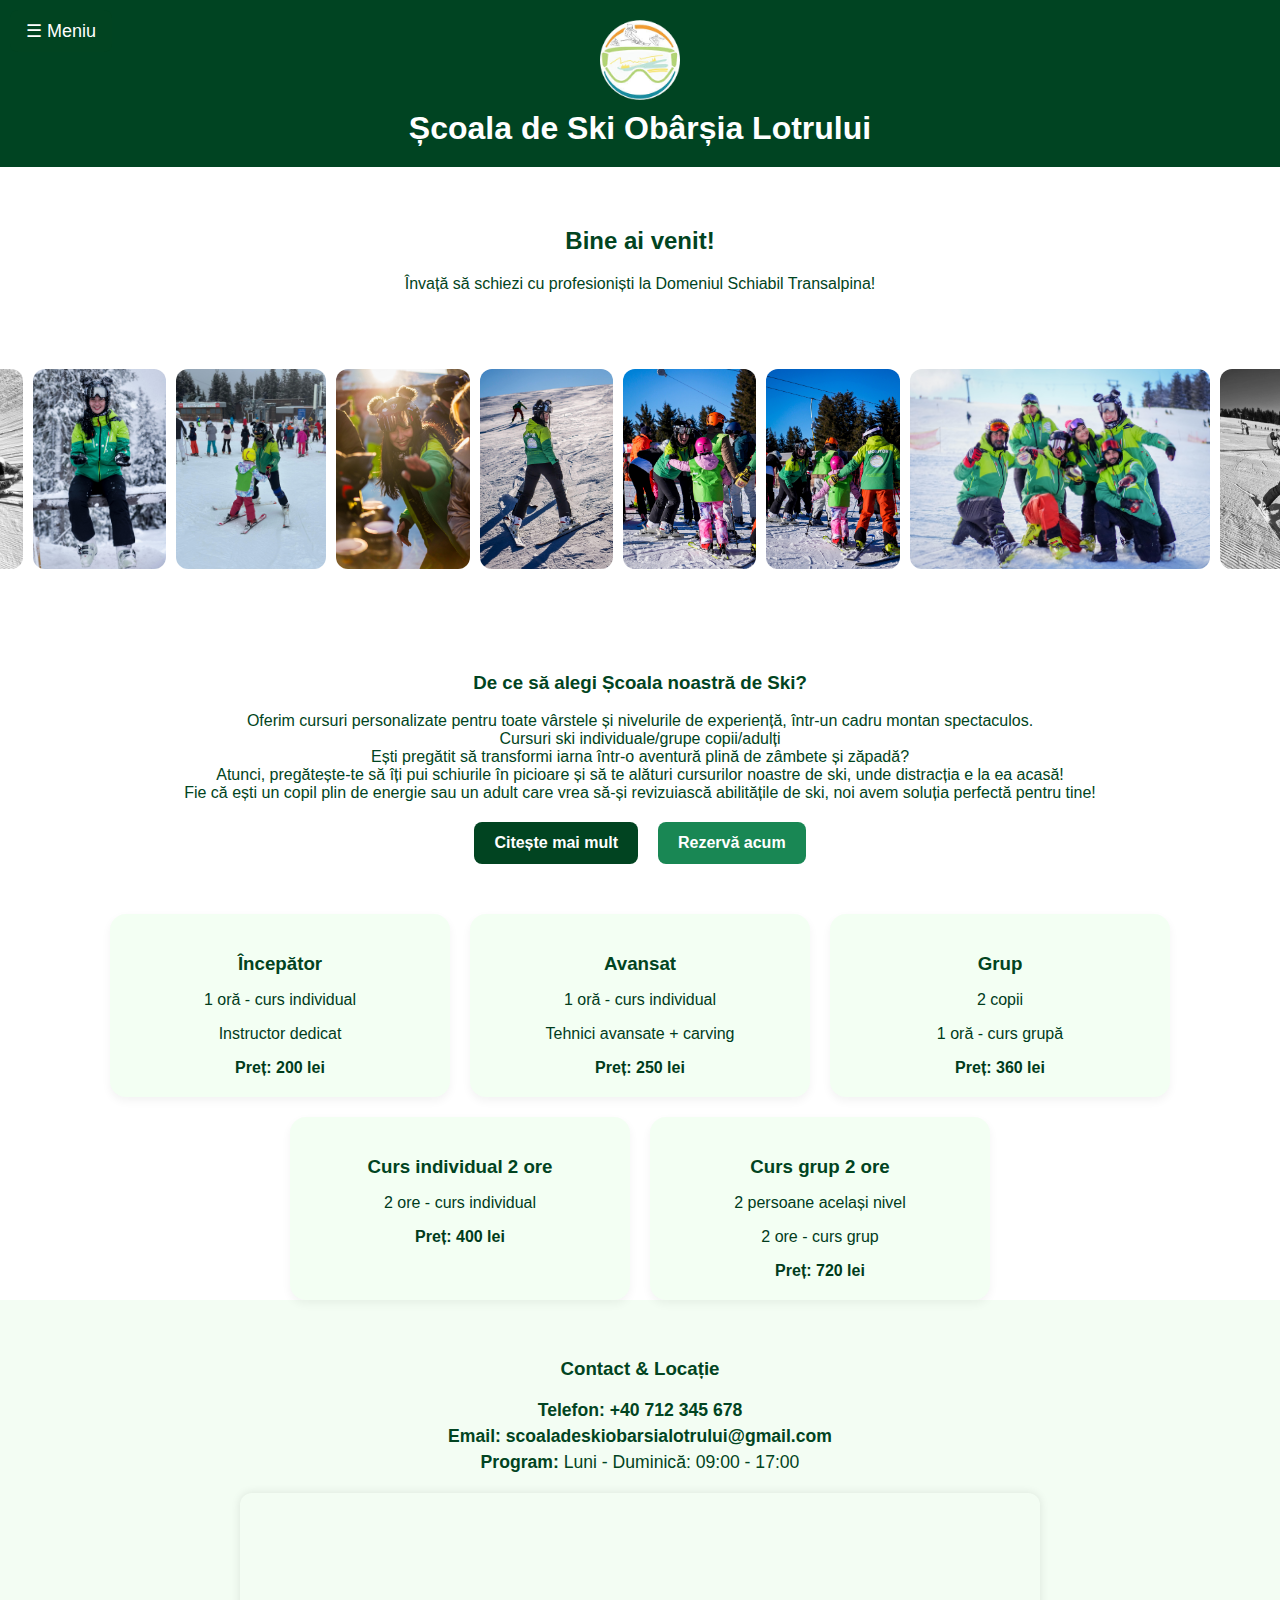
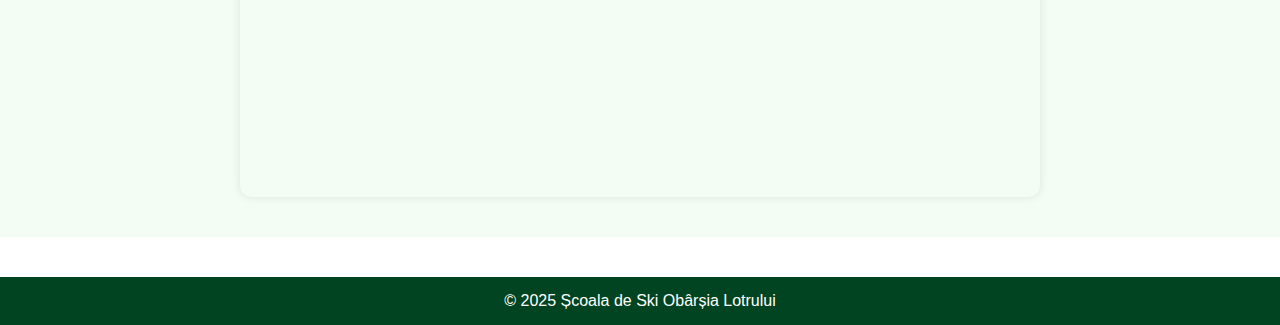
<file: index.html>
<!DOCTYPE html>
<html lang="ro">
<head>
    <meta charset="UTF-8">
    <title>Școala de Ski Obârșia Lotrului</title>
    <link rel="stylesheet" href="style.css">
</head>
<body>
    <header class="centrat">
 <button id="hamburger" onclick="toggleMenu()">☰ Meniu</button>
        <div class="logo">
    <img src="img/logo.png" alt="Logo" />

      </div>
        <h1>Școala de Ski Obârșia Lotrului</h1>
    </header>

    <nav id="mainMenu" class="meniu-ascuns">
        <a href="index.html">Acasă</a>
        <a href="despre.html">Despre noi</a>
        <a href="galerie.html">Galerie</a>
        <a href="rezervare.html">Programări</a>
        <a href="contact.html">Contact</a>
        <a href="faq.html">Întrebări frecvente</a>
    </nav>
        <main class="centrat">
        <h2>Bine ai venit!</h2>
        <p>Învață să schiezi cu profesioniști la Domeniul Schiabil Transalpina!</p>
 </main>


        <div class="slider">
            <a href="galerie.html"><img src="img/img1.jpg" alt="Schi 1"></a>
            <a href="galerie.html"><img src="img/img2.jpg" alt="Schi 2"></a>
            <a href="galerie.html"><img src="img/img3.jpg" alt="Schi 3"></a>
            <a href="galerie.html"><img src="img/img4.jpg" alt="Schi 4"></a>
            <a href="galerie.html"><img src="img/img5.jpg" alt="Schi 5"></a>
            <a href="galerie.html"><img src="img/img6.jpg" alt="Schi 6"></a>
	    <a href="galerie.html"><img src="img/img7.jpg" alt="Schi 7"></a>
            <a href="galerie.html"><img src="img/img8.jpg" alt="Schi 8"></a>
            <a href="galerie.html"><img src="img/img9.jpg" alt="Schi 9"></a>
	  


        </div>

 <section class="intro-text">
        <h3>De ce să alegi Școala noastră de Ski?</h3>
        <p>
        Oferim cursuri personalizate pentru toate vârstele și nivelurile de experiență, într-un cadru montan spectaculos.<br/>
	Cursuri ski individuale/grupe copii/adulți<br/>

	Ești pregătit să transformi iarna într-o aventură plină de zâmbete și zăpadă?<br/>
 Atunci, pregătește-te să îți pui schiurile în picioare și să te alături cursurilor noastre de ski, unde distracția e la ea acasă!<br/>
 Fie că ești un copil plin de energie sau un adult care vrea să-și revizuiască abilitățile de ski, noi avem soluția perfectă pentru tine!<br/>

        </p>
        <div class="butoane-actiune">
            <a href="despre.html" class="btn">Citește mai mult</a>
            <a href="rezervare.html" class="btn btn-rezerva">Rezervă acum</a>
        </div>
    </section>
</main>
 <div class="pachet-lista">
    <a href="incepator.html" class="pachet">
        <h3>Începător</h3>
        <p>1 oră - curs individual</p>
        <p>Instructor dedicat</p>
        <strong>Preț: 200 lei</strong>
    </a>

    <a href="avansat.html" class="pachet">
        <h3>Avansat</h3>
        <p>1 oră - curs individual</p>
        <p>Tehnici avansate + carving</p>
        <strong>Preț: 250 lei</strong>
    </a>

    <a href="grup.html" class="pachet">
        <h3>Grup</h3>
        <p>2 copii</p>
        <p>1 oră - curs grupă</p>
        <strong>Preț: 360 lei</strong>
    </a>

    <a href="individual2ore.html" class="pachet">
        <h3>Curs individual 2 ore</h3>
        <p>2 ore - curs individual</p>
        <strong>Preț: 400 lei</strong>
    </a>

    <a href="grup2ore.html" class="pachet">
        <h3>Curs grup 2 ore</h3>
        <p>2 persoane același nivel</p>
        <p>2 ore - curs grup</p>
        <strong>Preț: 720 lei</strong>
    </a>
</div>

               </section> 
</main>

<section class="contact-info">
    <h3>Contact & Locație</h3>
    <p><strong>Telefon:</strong> <a href="tel: 0770701314">+40 712 345 678</a></p>
    <p><strong>Email:</strong> <a href="mailto:scoaladeskiobarsialotrului@gmail.com">scoaladeskiobarsialotrului@gmail.com</a></p>
    <p><strong>Program:</strong> Luni - Duminică: 09:00 - 17:00</p>

   <div class="map-container">
    <iframe
      src="https://www.google.com/maps?q=45.4361,23.6318&hl=ro&z=15&output=embed"
      width="100%" height="300" style="border:0;" allowfullscreen="" loading="lazy">
    </iframe>
  </div>
  </section> 


    <footer>
        &copy; 2025 Școala de Ski Obârșia Lotrului
    </footer>

<script>
  function toggleMenu() {
    const menu = document.getElementById("mainMenu");
    menu.classList.toggle("afisat");
  }
</script>

</body>
</html>
</file>
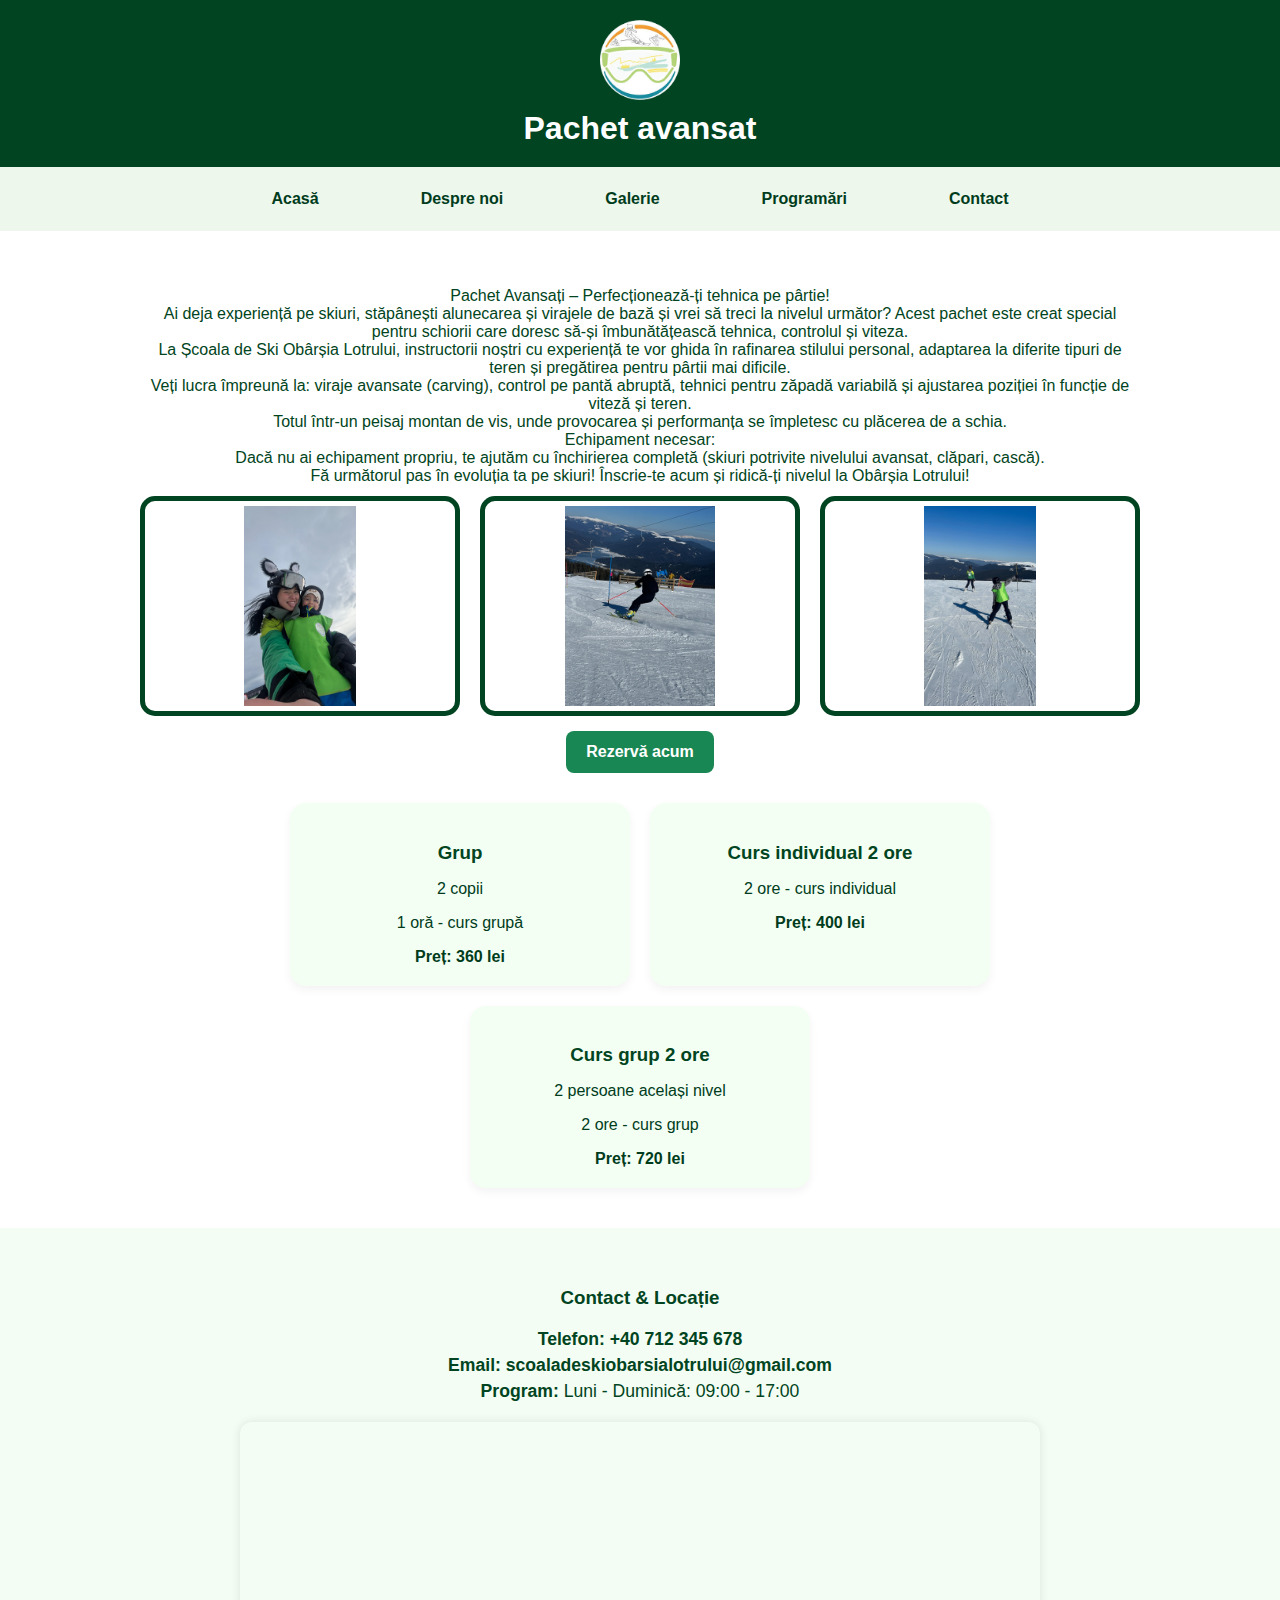
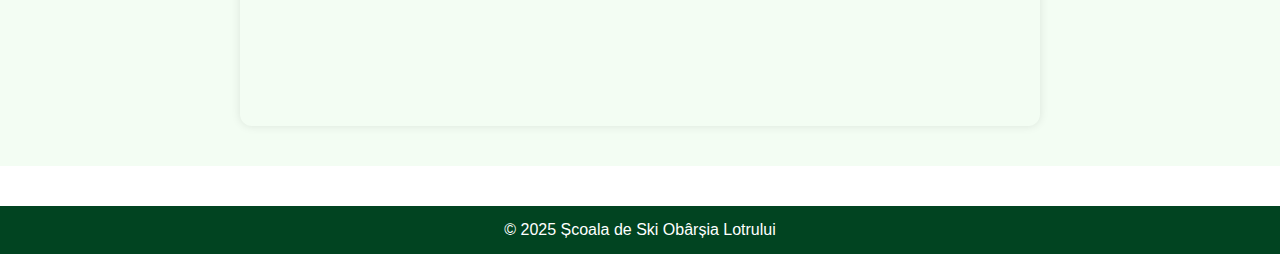
<file: avansat.html>
<!DOCTYPE html>
<html lang="ro">
<head>
    <meta charset="UTF-8">
    <title>Pachet avansat</title>
    <link rel="stylesheet" href="style.css">
</head>
<body>
    <header class="centrat">
        <div class="logo">
            <img src="img/logo.png" alt="Logo" />
        </div>
 <h1>Pachet avansat</h1>

    </header>


    <nav class="meniu-centrat">
        <a href="index.html">Acasă</a>
        <a href="despre.html">Despre noi</a>
        <a href="galerie.html">Galerie</a>
        <a href="rezervare.html">Programări</a>
        <a href="contact.html">Contact</a>
    </nav>
</body>
   

    <main class="rezervare">
        <p>Pachet Avansați – Perfecționează-ți tehnica pe pârtie!<br/>
Ai deja experiență pe skiuri, stăpânești alunecarea și virajele de bază și vrei să treci la nivelul următor? Acest pachet este creat special pentru schiorii care doresc să-și îmbunătățească tehnica, controlul și viteza.<br/>
La Școala de Ski Obârșia Lotrului, instructorii noștri cu experiență te vor ghida în rafinarea stilului personal, adaptarea la diferite tipuri de teren și pregătirea pentru pârtii mai dificile.<br/>
Veți lucra împreună la: viraje avansate (carving), control pe pantă abruptă, tehnici pentru zăpadă variabilă și ajustarea poziției în funcție de viteză și teren.<br/>
Totul într-un peisaj montan de vis, unde provocarea și performanța se împletesc cu plăcerea de a schia.<br/>
Echipament necesar:<br/> Dacă nu ai echipament propriu, te ajutăm cu închirierea completă (skiuri potrivite nivelului avansat, clăpari, cască).<br/>
Fă următorul pas în evoluția ta pe skiuri! Înscrie-te acum și ridică-ți nivelul la Obârșia Lotrului!</p>


        <div class="galerie-grid">
            <img src="img/avansat1.jpg" alt="Poza 1">
            <img src="img/avansat2.jpg" alt="Poza 2">
            <img src="img/avansat3.jpg" alt="Poza 3">
        </div>
<div class="butoane-actiune">
            <a href="rezervare.html" class="btn btn-rezerva">Rezervă acum</a>
        </div>
<div class="pachet-lista">
        
    <a href="grup.html" class="pachet">
        <h3>Grup</h3>
        <p>2 copii</p>
        <p>1 oră - curs grupă</p>
        <strong>Preț: 360 lei</strong>
    </a>

    <a href="individual2ore.html" class="pachet">
        <h3>Curs individual 2 ore</h3>
        <p>2 ore - curs individual</p>
        <strong>Preț: 400 lei</strong>
    </a>

    <a href="grup2ore.html" class="pachet">
        <h3>Curs grup 2 ore</h3>
        <p>2 persoane același nivel</p>
        <p>2 ore - curs grup</p>
        <strong>Preț: 720 lei</strong>
    </a>
</div>

               </section> 
</main>

<section class="contact-info">
    <h3>Contact & Locație</h3>
    <p><strong>Telefon:</strong> <a href="tel: 0770701314">+40 712 345 678</a></p>
    <p><strong>Email:</strong> <a href="mailto:scoaladeskiobarsialotrului@gmail.com">scoaladeskiobarsialotrului@gmail.com</a></p>
    <p><strong>Program:</strong> Luni - Duminică: 09:00 - 17:00</p>

   <div class="map-container">
    <iframe
      src="https://www.google.com/maps?q=45.4361,23.6318&hl=ro&z=15&output=embed"
      width="100%" height="300" style="border:0;" allowfullscreen="" loading="lazy">
    </iframe>
  </div>
  </section> 


    <footer>
        &copy; 2025 Școala de Ski Obârșia Lotrului
    </footer>
</body>
</html>
</file>
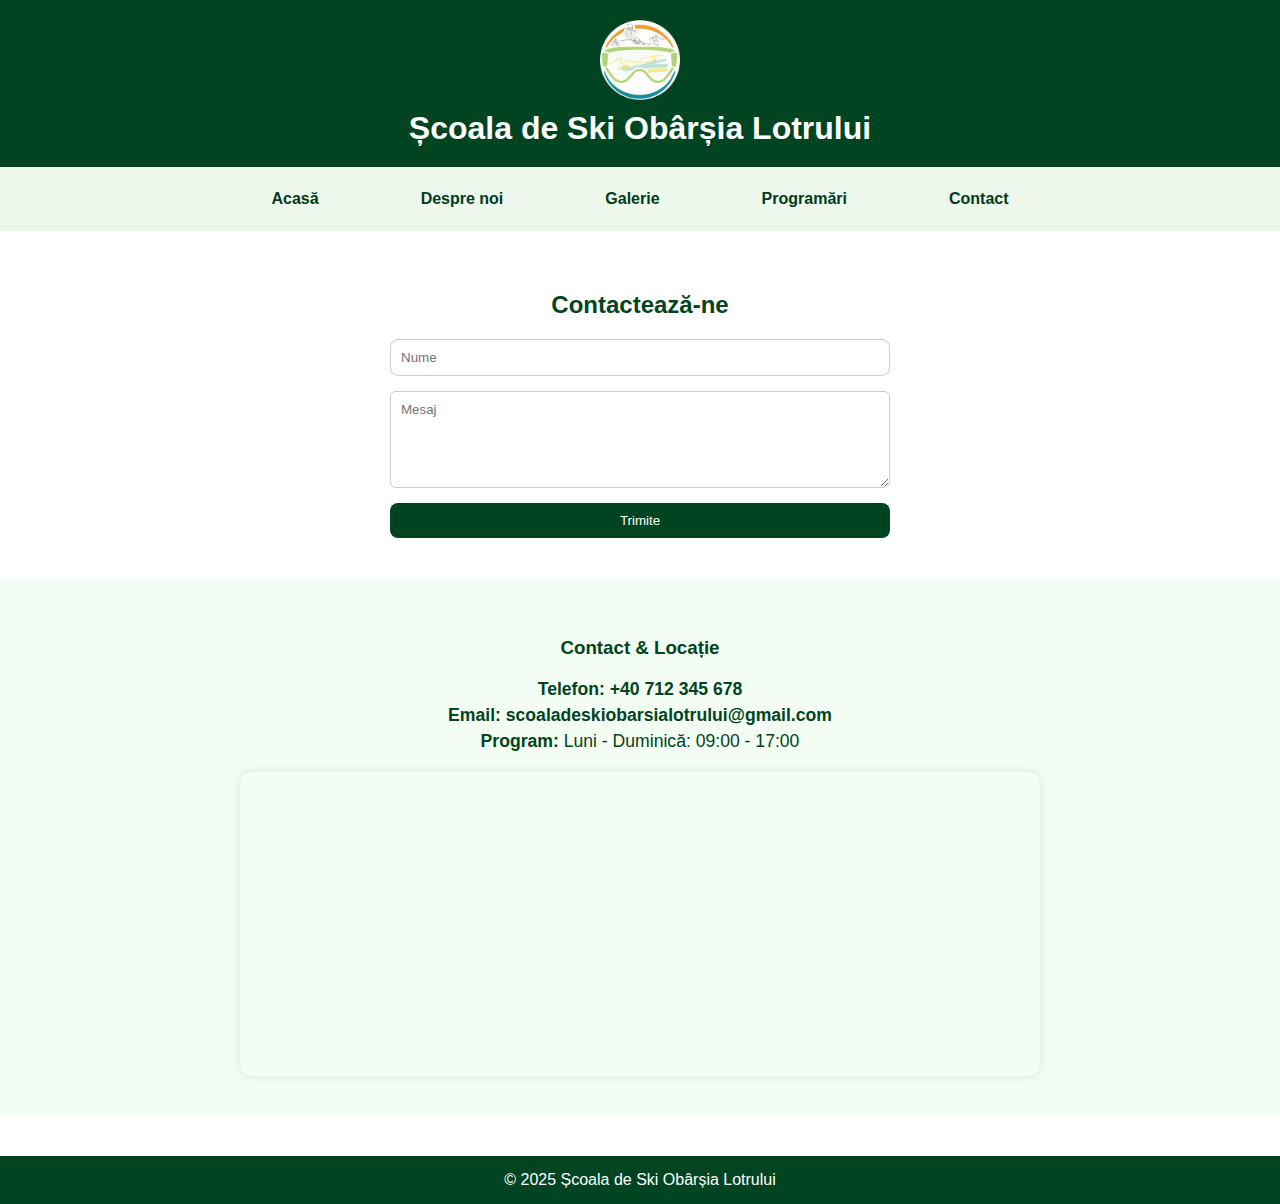
<file: contact.html>
<!DOCTYPE html>
<html lang="ro">
<head>
    <meta charset="UTF-8">
    <title>Școala de Ski Obârșia Lotrului</title>
    <link rel="stylesheet" href="style.css">
</head>
<body>
<header class="centrat">
    <div class="logo">
        <img src="img/logo.png" alt="Logo" />
    </div>
    <h1>Școala de Ski Obârșia Lotrului</h1>
</header>

<nav class="meniu-centrat">
    <a href="index.html">Acasă</a>
    <a href="despre.html">Despre noi</a>
    <a href="galerie.html">Galerie</a>
    <a href="rezervare.html">Programări</a>
    <a href="contact.html">Contact</a>
</nav>

<main>
    <h2>Contactează-ne</h2>
    <form onsubmit="genereazaXML(event)">
        <input type="text" id="nume" name="nume" placeholder="Nume" required>
        <textarea id="mesaj" name="mesaj" rows="5" placeholder="Mesaj" required></textarea>
        <button type="submit">Trimite</button>
    </form>
</main>

<script>
function genereazaXML(event) {
    event.preventDefault();

    const nume = document.getElementById("nume").value;
    const mesaj = document.getElementById("mesaj").value;

    const xmlContent = `
<contact>
  <nume>${nume}</nume>
  <mesaj>${mesaj}</mesaj>
</contact>`.trim();

    const blob = new Blob([xmlContent], { type: "application/xml" });
    const url = URL.createObjectURL(blob);
    const a = document.createElement("a");
    a.href = url;
    a.download = "contact.xml";
    document.body.appendChild(a);
    a.click();
    document.body.removeChild(a);
    URL.revokeObjectURL(url);
}
</script>

<section class="contact-info">
    <h3>Contact & Locație</h3>
    <p><strong>Telefon:</strong> <a href="tel:0770701314">+40 712 345 678</a></p>
    <p><strong>Email:</strong> <a href="mailto:scoaladeskiobarsialotrului@gmail.com">scoaladeskiobarsialotrului@gmail.com</a></p>
    <p><strong>Program:</strong> Luni - Duminică: 09:00 - 17:00</p>

    <div class="map-container">
        <iframe
            src="https://www.google.com/maps?q=45.4361,23.6318&hl=ro&z=15&output=embed"
            width="100%" height="300" style="border:0;" allowfullscreen="" loading="lazy">
        </iframe>
    </div>
</section>

<footer>
    &copy; 2025 Școala de Ski Obârșia Lotrului
</footer>
</body>
</html>
</file>
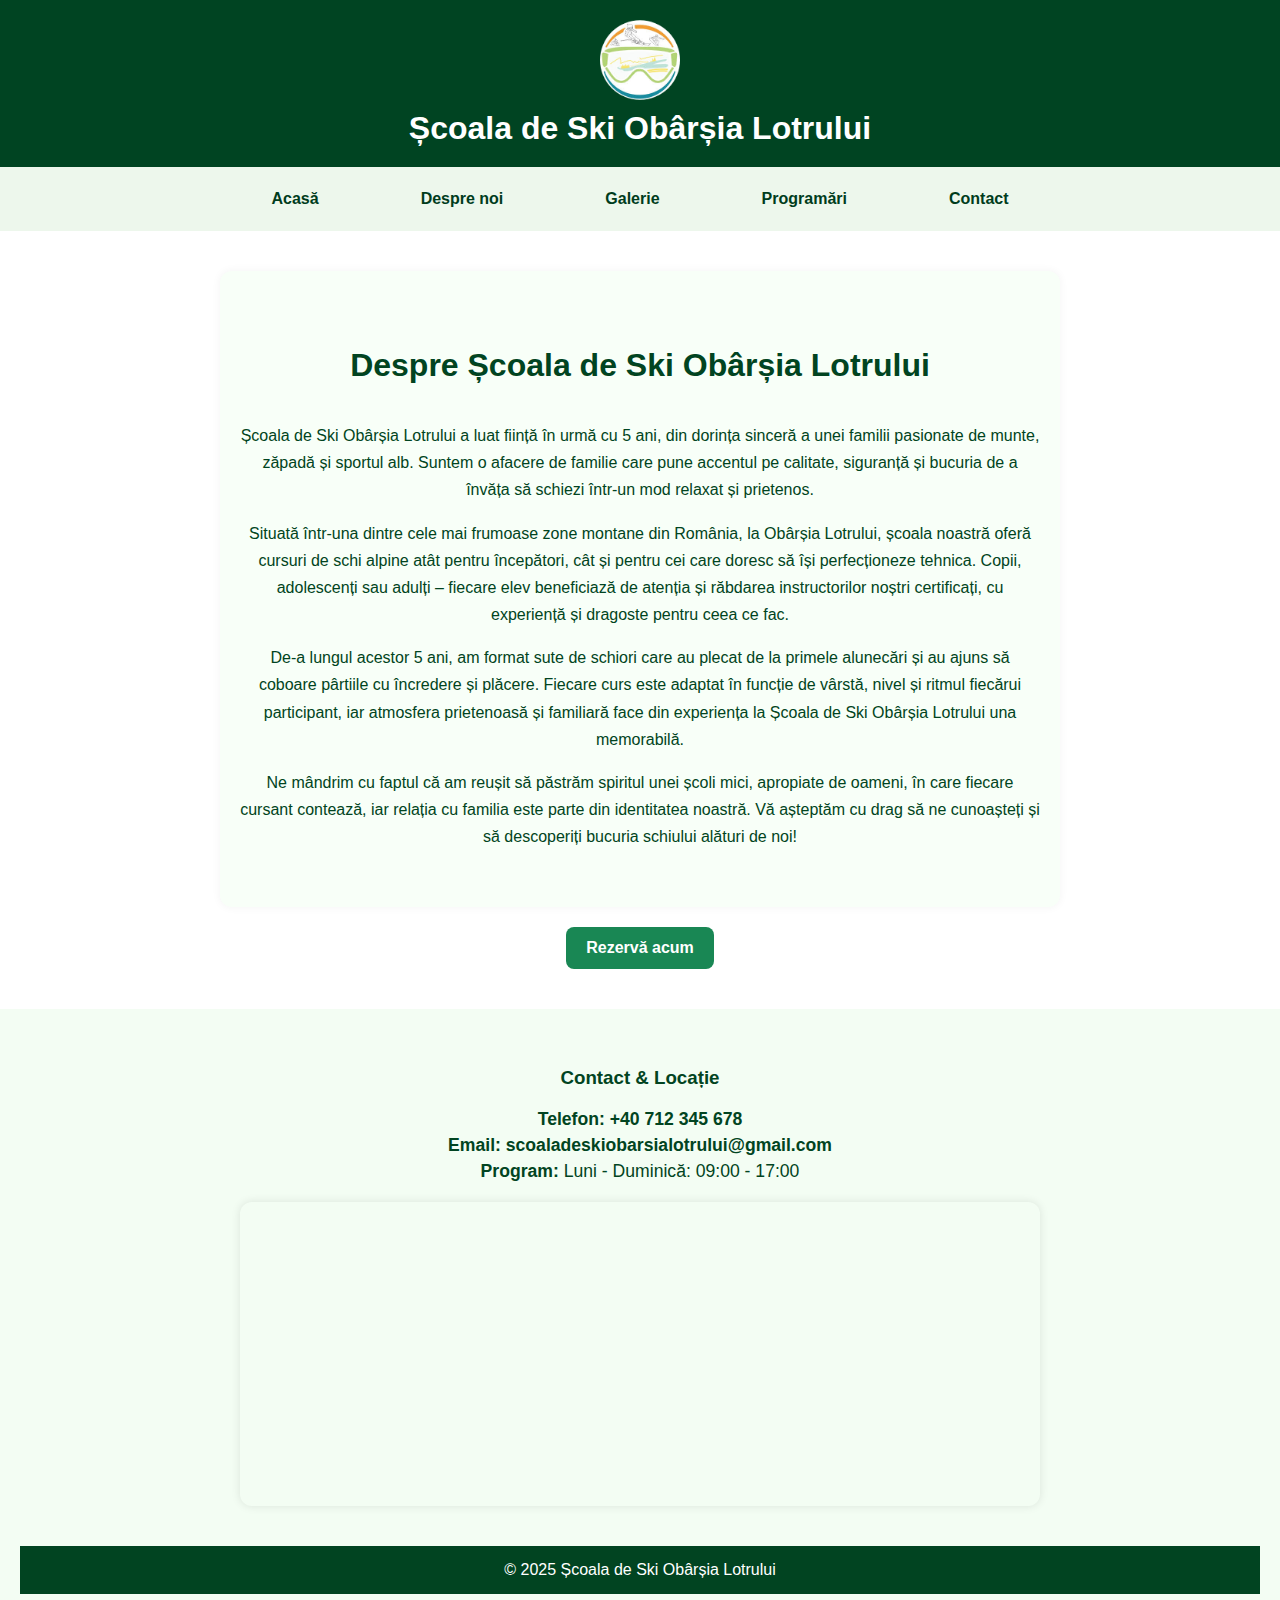
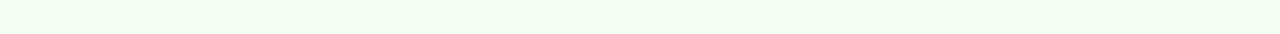
<file: despre.html>
<!DOCTYPE html>
<html lang="ro">
<head>
    <meta charset="UTF-8">
    <title>Școala de Ski Obârșia Lotrului</title>
    <link rel="stylesheet" href="style.css">
</head>
<body>
    <header class="centrat">
        <div class="logo">
    <img src="img/logo.png" alt="Logo">
      </div>
        <h1>Școala de Ski Obârșia Lotrului</h1>
    </header>

    <nav class="meniu-centrat">
        <a href="index.html">Acasă</a>
        <a href="despre.html">Despre noi</a>
        <a href="galerie.html">Galerie</a>
        <a href="rezervare.html">Programări</a>
        <a href="contact.html">Contact</a>
    </nav>
    </header>

   <main>
        <section class="despre-noi">

            <h2>Despre Școala de Ski Obârșia Lotrului</h2>
            <p>
                Școala de Ski Obârșia Lotrului a luat ființă în urmă cu 5 ani, din dorința sinceră a unei familii pasionate de munte, zăpadă și sportul alb. Suntem o afacere de familie care pune accentul pe calitate, siguranță și bucuria de a învăța să schiezi într-un mod relaxat și prietenos.
            </p>
            <p>
                Situată într-una dintre cele mai frumoase zone montane din România, la Obârșia Lotrului, școala noastră oferă cursuri de schi alpine atât pentru începători, cât și pentru cei care doresc să își perfecționeze tehnica. Copii, adolescenți sau adulți – fiecare elev beneficiază de atenția și răbdarea instructorilor noștri certificați, cu experiență și dragoste pentru ceea ce fac.
            </p>
            <p>
                De-a lungul acestor 5 ani, am format sute de schiori care au plecat de la primele alunecări și au ajuns să coboare pârtiile cu încredere și plăcere. Fiecare curs este adaptat în funcție de vârstă, nivel și ritmul fiecărui participant, iar atmosfera prietenoasă și familiară face din experiența la Școala de Ski Obârșia Lotrului una memorabilă.
            </p>
            <p>
                Ne mândrim cu faptul că am reușit să păstrăm spiritul unei școli mici, apropiate de oameni, în care fiecare cursant contează, iar relația cu familia este parte din identitatea noastră. Vă așteptăm cu drag să ne cunoașteți și să descoperiți bucuria schiului alături de noi!
            </p>
        </section>
 <div class="butoane-actiune">
            <a href="rezervare.html" class="btn btn-rezerva">Rezervă acum</a>
        </div>

    </main>
 </div>
<section class="contact-info">
    <h3>Contact & Locație</h3>
    <p><strong>Telefon:</strong> <a href="tel: 0770701314">+40 712 345 678</a></p>
    <p><strong>Email:</strong> <a href="mailto:scoaladeskiobarsialotrului@gmail.com">scoaladeskiobarsialotrului@gmail.com</a></p>
    <p><strong>Program:</strong> Luni - Duminică: 09:00 - 17:00</p>

   <div class="map-container">
    <iframe
      src="https://www.google.com/maps?q=45.4361,23.6318&hl=ro&z=15&output=embed"
      width="100%" height="300" style="border:0;" allowfullscreen="" loading="lazy">
    </iframe>
 </div>
</body>
</html>
 <footer>
        &copy; 2025 Școala de Ski Obârșia Lotrului
    </footer>
</file>
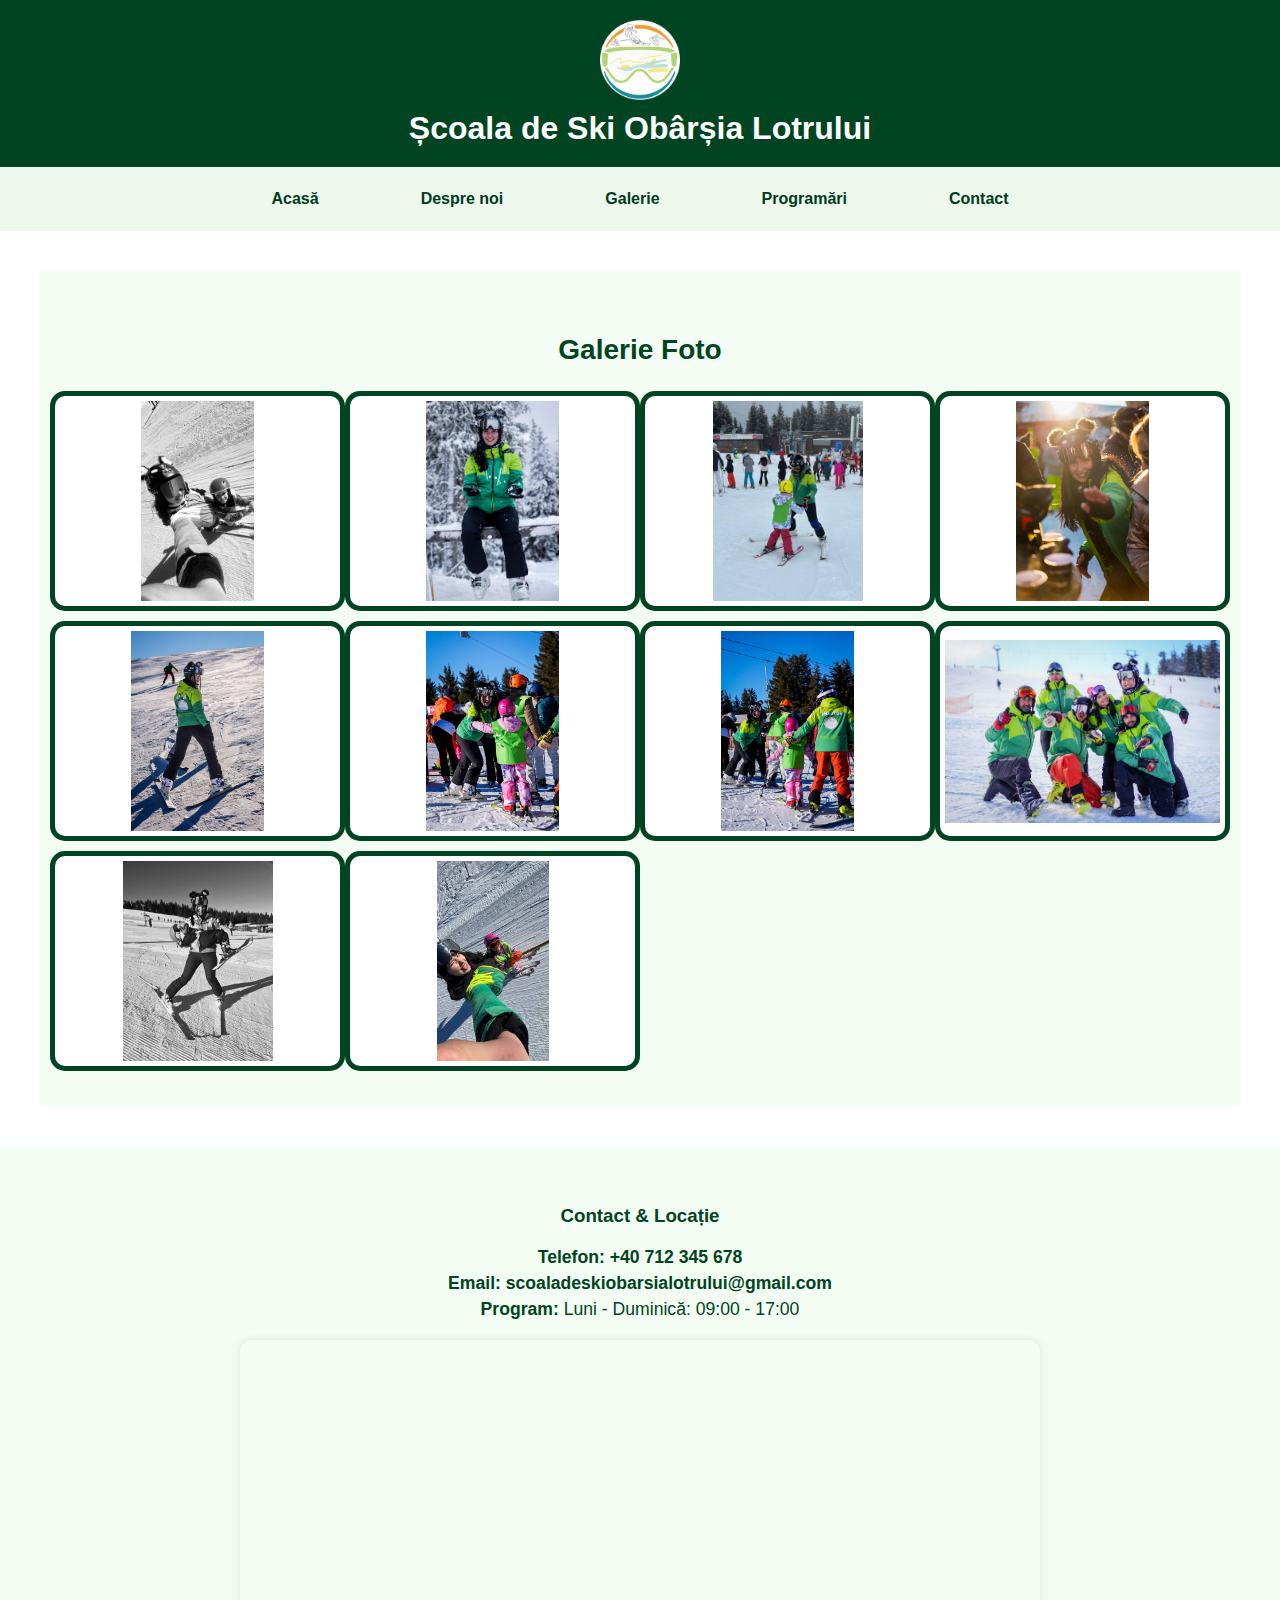
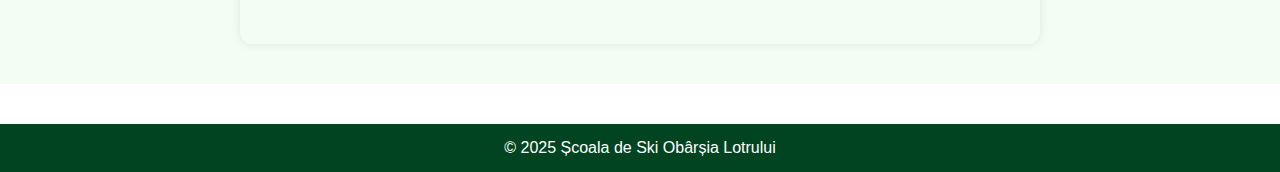
<file: galerie.html>
<!DOCTYPE html>
<html lang="ro">
<head>
    <meta charset="UTF-8">
    <title>Școala de Ski Obârșia Lotrului</title>
    <link rel="stylesheet" href="style.css">
</head>
<body>
    <header class="centrat">
        <div class="logo">
            <img src="img/logo.png" alt="Logo" />

        </div>
        <h1>Școala de Ski Obârșia Lotrului</h1>
    </header>

    <nav class="meniu-centrat">
        <a href="index.html">Acasă</a>
        <a href="despre.html">Despre noi</a>
        <a href="galerie.html">Galerie</a>
        <a href="rezervare.html">Programări</a>
        <a href="contact.html">Contact</a>
    </nav>

    <main>
        <section class="galerie">
            <h2>Galerie Foto</h2>
            <div class="galerie-grid">
                <img src="img/img1.jpg" alt="Schi 1">
                <img src="img/img2.jpg" alt="Schi 2">
                <img src="img/img3.jpg" alt="Schi 3">
                <img src="img/img4.jpg" alt="Schi 4">
                <img src="img/img5.jpg" alt="Schi 5">
                <img src="img/img6.jpg" alt="Schi 6">
                <img src="img/img7.jpg" alt="Schi 7">
                <img src="img/img8.jpg" alt="Schi 8">
                <img src="img/img9.jpg" alt="Schi 9">
 		<img src="img/img10.jpg" alt="Schi 10">

            </div>
        </section>
    </main>
<section class="contact-info">
    <h3>Contact & Locație</h3>
    <p><strong>Telefon:</strong> <a href="tel: 0770701314">+40 712 345 678</a></p>
    <p><strong>Email:</strong> <a href="mailto:scoaladeskiobarsialotrului@gmail.com">scoaladeskiobarsialotrului@gmail.com</a></p>
    <p><strong>Program:</strong> Luni - Duminică: 09:00 - 17:00</p>

   <div class="map-container">
    <iframe
      src="https://www.google.com/maps?q=45.4361,23.6318&hl=ro&z=15&output=embed"
      width="100%" height="300" style="border:0;" allowfullscreen="" loading="lazy">
    </iframe>
  </div>
  </section> 
    <footer>
        &copy; 2025 Școala de Ski Obârșia Lotrului
    </footer>
</body>
</html>
</file>
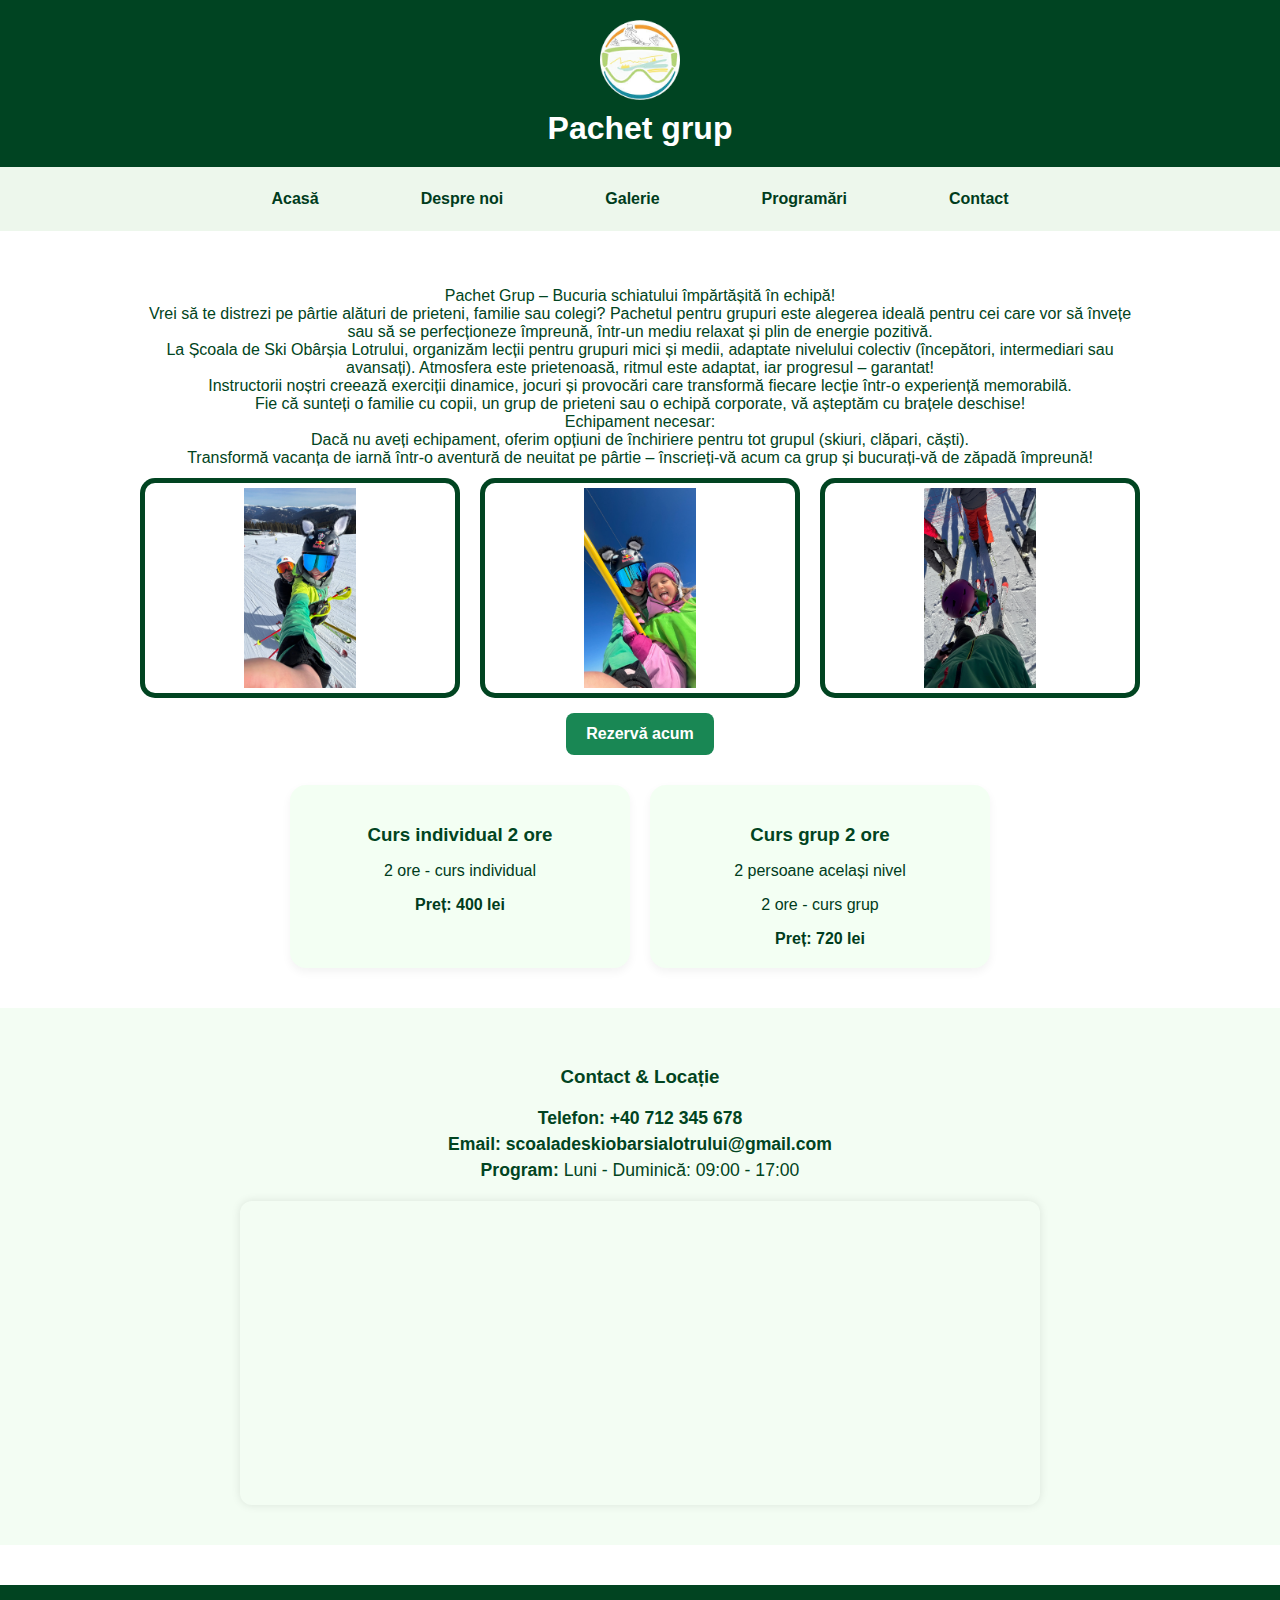
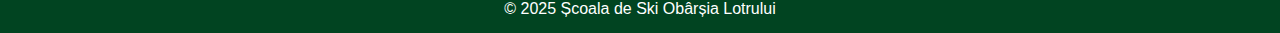
<file: grup.html>
<!DOCTYPE html>
<html lang="ro">
<head>
    <meta charset="UTF-8">
    <title>Pachet grup</title>
    <link rel="stylesheet" href="style.css">
</head>
<body>
    <header class="centrat">
        <div class="logo">
            <img src="img/logo.png" alt="Logo" />
        </div>
 <h1>Pachet grup</h1>

    </header>


    <nav class="meniu-centrat">
        <a href="index.html">Acasă</a>
        <a href="despre.html">Despre noi</a>
        <a href="galerie.html">Galerie</a>
        <a href="rezervare.html">Programări</a>
        <a href="contact.html">Contact</a>
    </nav>
</body>
   

    <main class="rezervare">
        <p>Pachet Grup – Bucuria schiatului împărtășită în echipă!<br/>
Vrei să te distrezi pe pârtie alături de prieteni, familie sau colegi? Pachetul pentru grupuri este alegerea ideală pentru cei care vor să învețe sau să se perfecționeze împreună, într-un mediu relaxat și plin de energie pozitivă.<br/>
La Școala de Ski Obârșia Lotrului, organizăm lecții pentru grupuri mici și medii, adaptate nivelului colectiv (începători, intermediari sau avansați). Atmosfera este prietenoasă, ritmul este adaptat, iar progresul – garantat!<br/>
Instructorii noștri creează exerciții dinamice, jocuri și provocări care transformă fiecare lecție într-o experiență memorabilă.<br/>
Fie că sunteți o familie cu copii, un grup de prieteni sau o echipă corporate, vă așteptăm cu brațele deschise!<br/>
Echipament necesar:<br/> Dacă nu aveți echipament, oferim opțiuni de închiriere pentru tot grupul (skiuri, clăpari, căști).<br/>
Transformă vacanța de iarnă într-o aventură de neuitat pe pârtie – înscrieți-vă acum ca grup și bucurați-vă de zăpadă împreună!</p>


        <div class="galerie-grid">
            <img src="img/grup1.jpg" alt="Poza 1">
            <img src="img/grup2.jpg" alt="Poza 2">
            <img src="img/grup3.jpg" alt="Poza 3">
        </div>
<div class="butoane-actiune">
            <a href="rezervare.html" class="btn btn-rezerva">Rezervă acum</a>
        </div>
<div class="pachet-lista">
        
   
    <a href="individual2ore.html" class="pachet">
        <h3>Curs individual 2 ore</h3>
        <p>2 ore - curs individual</p>
        <strong>Preț: 400 lei</strong>
    </a>

    <a href="grup2ore.html" class="pachet">
        <h3>Curs grup 2 ore</h3>
        <p>2 persoane același nivel</p>
        <p>2 ore - curs grup</p>
        <strong>Preț: 720 lei</strong>
    </a>
</div>

               </section> 
</main>

<section class="contact-info">
    <h3>Contact & Locație</h3>
    <p><strong>Telefon:</strong> <a href="tel: 0770701314">+40 712 345 678</a></p>
    <p><strong>Email:</strong> <a href="mailto:scoaladeskiobarsialotrului@gmail.com">scoaladeskiobarsialotrului@gmail.com</a></p>
    <p><strong>Program:</strong> Luni - Duminică: 09:00 - 17:00</p>

   <div class="map-container">
    <iframe
      src="https://www.google.com/maps?q=45.4361,23.6318&hl=ro&z=15&output=embed"
      width="100%" height="300" style="border:0;" allowfullscreen="" loading="lazy">
    </iframe>
  </div>
  </section> 


    <footer>
        &copy; 2025 Școala de Ski Obârșia Lotrului
    </footer>
</body>
</html>
</file>
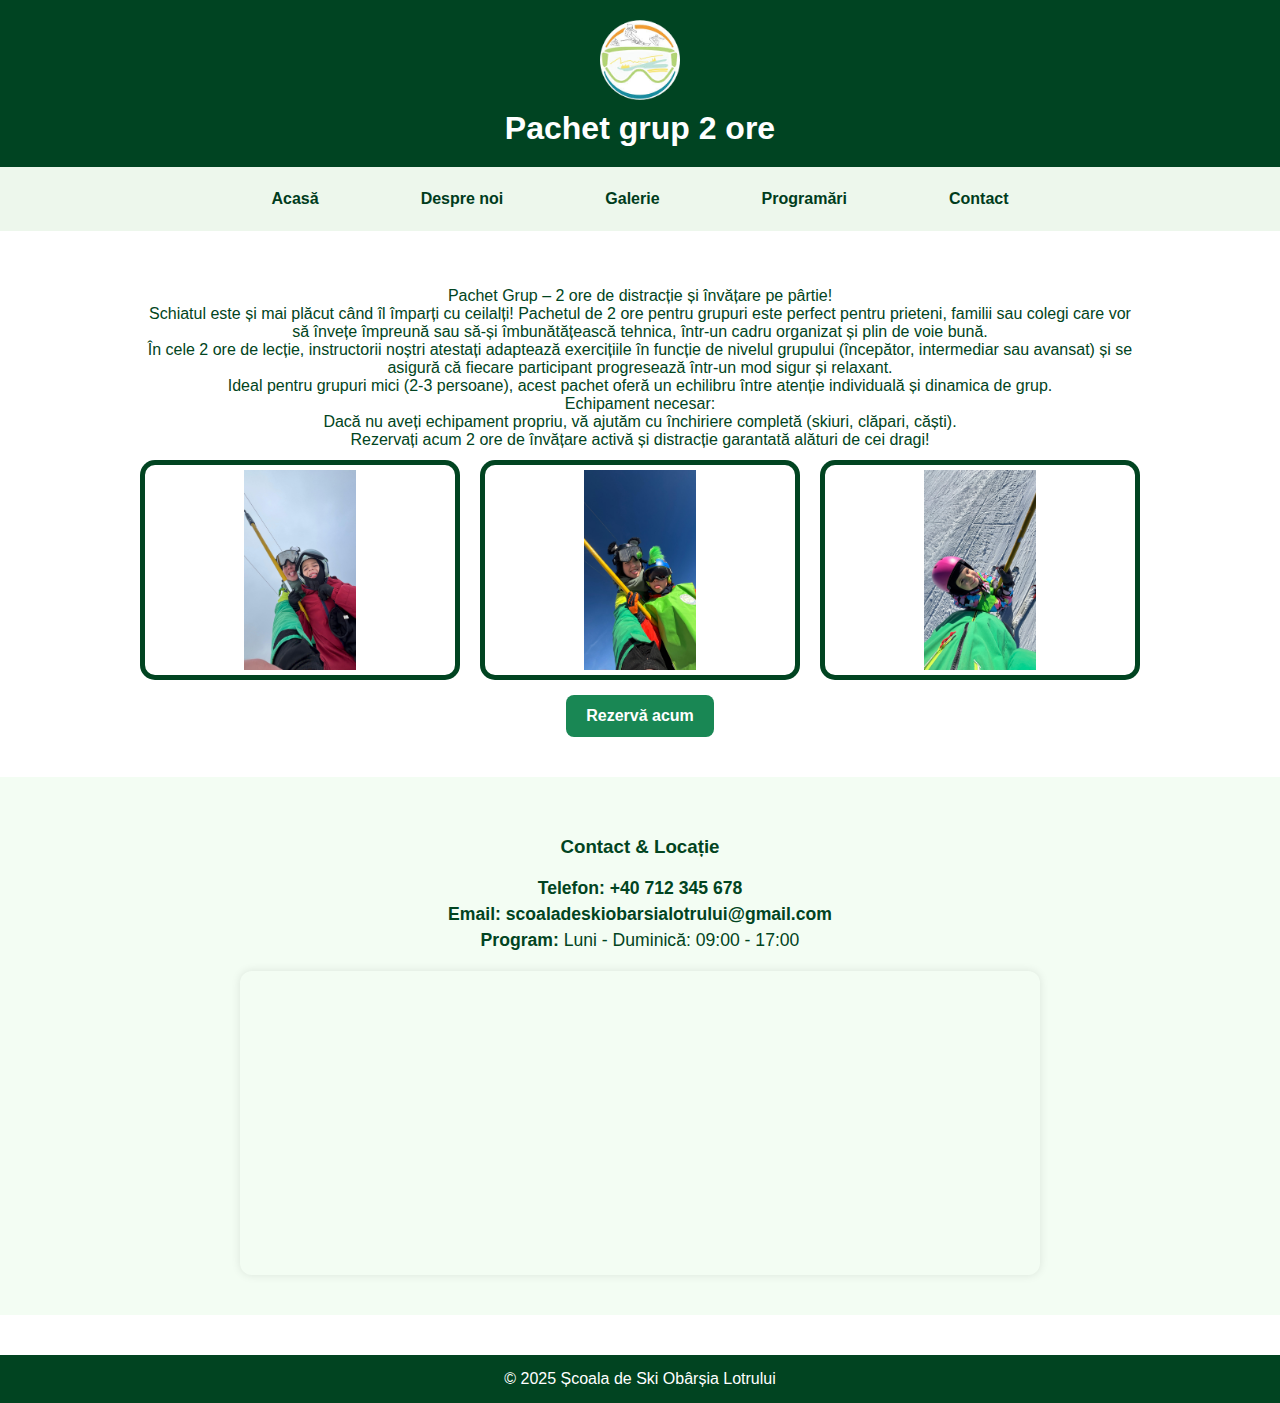
<file: grup2ore.html>
<!DOCTYPE html>
<html lang="ro">
<head>
    <meta charset="UTF-8">
    <title>Pachet grup 2 ore</title>
    <link rel="stylesheet" href="style.css">
</head>
<body>
    <header class="centrat">
        <div class="logo">
            <img src="img/logo.png" alt="Logo" />
        </div>
 <h1>Pachet grup 2 ore</h1>

    </header>


    <nav class="meniu-centrat">
        <a href="index.html">Acasă</a>
        <a href="despre.html">Despre noi</a>
        <a href="galerie.html">Galerie</a>
        <a href="rezervare.html">Programări</a>
        <a href="contact.html">Contact</a>
    </nav>
</body>
   

    <main class="rezervare">
        <p>Pachet Grup – 2 ore de distracție și învățare pe pârtie!<br/>
Schiatul este și mai plăcut când îl împarți cu ceilalți! Pachetul de 2 ore pentru grupuri este perfect pentru prieteni, familii sau colegi care vor să învețe împreună sau să-și îmbunătățească tehnica, într-un cadru organizat și plin de voie bună.<br/>
În cele 2 ore de lecție, instructorii noștri atestați adaptează exercițiile în funcție de nivelul grupului (începător, intermediar sau avansat) și se asigură că fiecare participant progresează într-un mod sigur și relaxant.<br/>
Ideal pentru grupuri mici (2-3 persoane), acest pachet oferă un echilibru între atenție individuală și dinamica de grup.<br/>
Echipament necesar:<br/> Dacă nu aveți echipament propriu, vă ajutăm cu închiriere completă (skiuri, clăpari, căști).<br/>
Rezervați acum 2 ore de învățare activă și distracție garantată alături de cei dragi!</p>


        <div class="galerie-grid">
            <img src="img/grup2ore1.jpg" alt="Poza 1">
            <img src="img/grup2ore2.jpg" alt="Poza 2">
            <img src="img/grup2ore3.jpg" alt="Poza 3">
        </div>
<div class="butoane-actiune">
            <a href="rezervare.html" class="btn btn-rezerva">Rezervă acum</a>
        </div>
               </section> 
</main>

<section class="contact-info">
    <h3>Contact & Locație</h3>
    <p><strong>Telefon:</strong> <a href="tel: 0770701314">+40 712 345 678</a></p>
    <p><strong>Email:</strong> <a href="mailto:scoaladeskiobarsialotrului@gmail.com">scoaladeskiobarsialotrului@gmail.com</a></p>
    <p><strong>Program:</strong> Luni - Duminică: 09:00 - 17:00</p>

   <div class="map-container">
    <iframe
      src="https://www.google.com/maps?q=45.4361,23.6318&hl=ro&z=15&output=embed"
      width="100%" height="300" style="border:0;" allowfullscreen="" loading="lazy">
    </iframe>
  </div>
  </section> 


    <footer>
        &copy; 2025 Școala de Ski Obârșia Lotrului
    </footer>
</body>
</html>
</file>
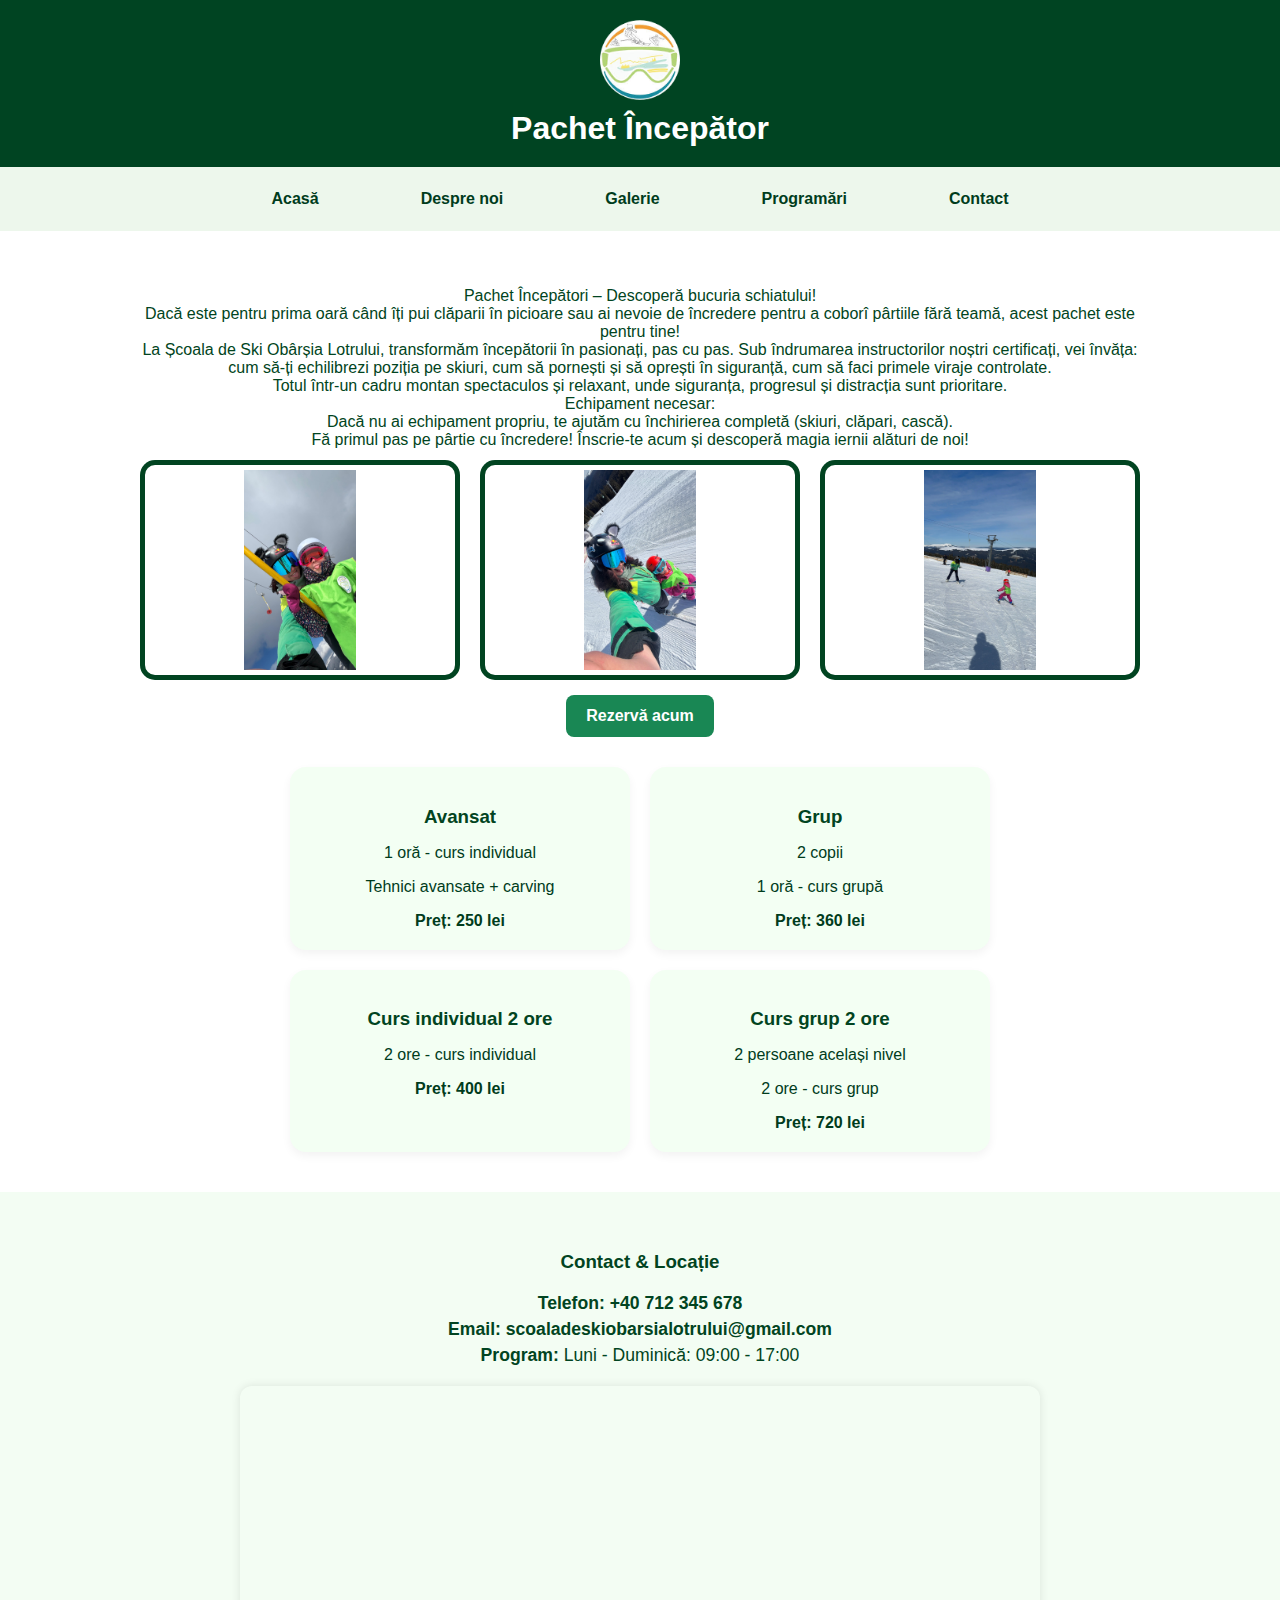
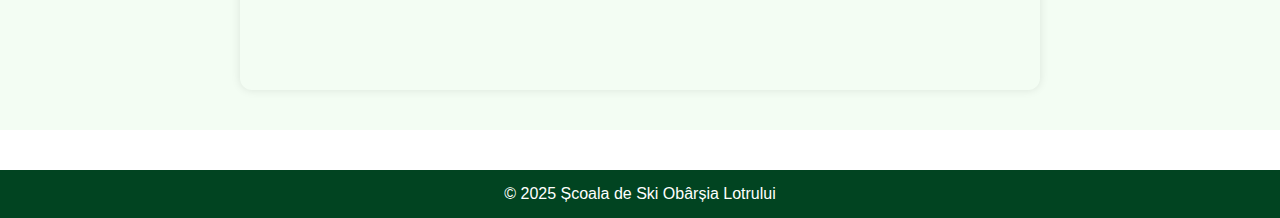
<file: incepator.html>
<!DOCTYPE html>
<html lang="ro">
<head>
    <meta charset="UTF-8">
    <title>Pachet Începător</title>
    <link rel="stylesheet" href="style.css">
</head>
<body>
    <header class="centrat">
        <div class="logo">
            <img src="img/logo.png" alt="Logo" />
        </div>
 <h1>Pachet Începător</h1>

    </header>


    <nav class="meniu-centrat">
        <a href="index.html">Acasă</a>
        <a href="despre.html">Despre noi</a>
        <a href="galerie.html">Galerie</a>
        <a href="rezervare.html">Programări</a>
        <a href="contact.html">Contact</a>
    </nav>
</body>
   

    <main class="rezervare">
        <p>Pachet Începători – Descoperă bucuria schiatului!<br/> Dacă este pentru prima oară când îți pui clăparii în picioare sau ai nevoie de încredere pentru a coborî pârtiile fără teamă, acest pachet este pentru tine!<br/>La Școala de Ski Obârșia Lotrului, transformăm începătorii în pasionați, pas cu pas. Sub îndrumarea instructorilor noștri certificați, vei învăța: cum să-ți echilibrezi poziția pe skiuri, cum să pornești și să oprești în siguranță, cum să faci primele viraje controlate.<br/> Totul într-un cadru montan spectaculos și relaxant, unde siguranța, progresul și distracția sunt prioritare.<br/>
Echipament necesar:<br/> Dacă nu ai echipament propriu, te ajutăm cu închirierea completă (skiuri, clăpari, cască).<br/>
Fă primul pas pe pârtie cu încredere! Înscrie-te acum și descoperă magia iernii alături de noi!<br/>
</p>


        <div class="galerie-grid">
            <img src="img/incepator1.jpg" alt="Poza 1">
            <img src="img/incepator2.jpg" alt="Poza 2">
            <img src="img/incepator3.jpg" alt="Poza 3">
        </div>
<div class="butoane-actiune">
            <a href="rezervare.html" class="btn btn-rezerva">Rezervă acum</a>
        </div>
<div class="pachet-lista">
        <a href="avansat.html" class="pachet">
        <h3>Avansat</h3>
        <p>1 oră - curs individual</p>
        <p>Tehnici avansate + carving</p>
        <strong>Preț: 250 lei</strong>
    </a>

    <a href="grup.html" class="pachet">
        <h3>Grup</h3>
        <p>2 copii</p>
        <p>1 oră - curs grupă</p>
        <strong>Preț: 360 lei</strong>
    </a>

    <a href="individual2ore.html" class="pachet">
        <h3>Curs individual 2 ore</h3>
        <p>2 ore - curs individual</p>
        <strong>Preț: 400 lei</strong>
    </a>

    <a href="grup2ore.html" class="pachet">
        <h3>Curs grup 2 ore</h3>
        <p>2 persoane același nivel</p>
        <p>2 ore - curs grup</p>
        <strong>Preț: 720 lei</strong>
    </a>
</div>

               </section> 
</main>

<section class="contact-info">
    <h3>Contact & Locație</h3>
    <p><strong>Telefon:</strong> <a href="tel: 0770701314">+40 712 345 678</a></p>
    <p><strong>Email:</strong> <a href="mailto:scoaladeskiobarsialotrului@gmail.com">scoaladeskiobarsialotrului@gmail.com</a></p>
    <p><strong>Program:</strong> Luni - Duminică: 09:00 - 17:00</p>

   <div class="map-container">
    <iframe
      src="https://www.google.com/maps?q=45.4361,23.6318&hl=ro&z=15&output=embed"
      width="100%" height="300" style="border:0;" allowfullscreen="" loading="lazy">
    </iframe>
  </div>
  </section> 


    <footer>
        &copy; 2025 Școala de Ski Obârșia Lotrului
    </footer>
</body>
</html>
</file>
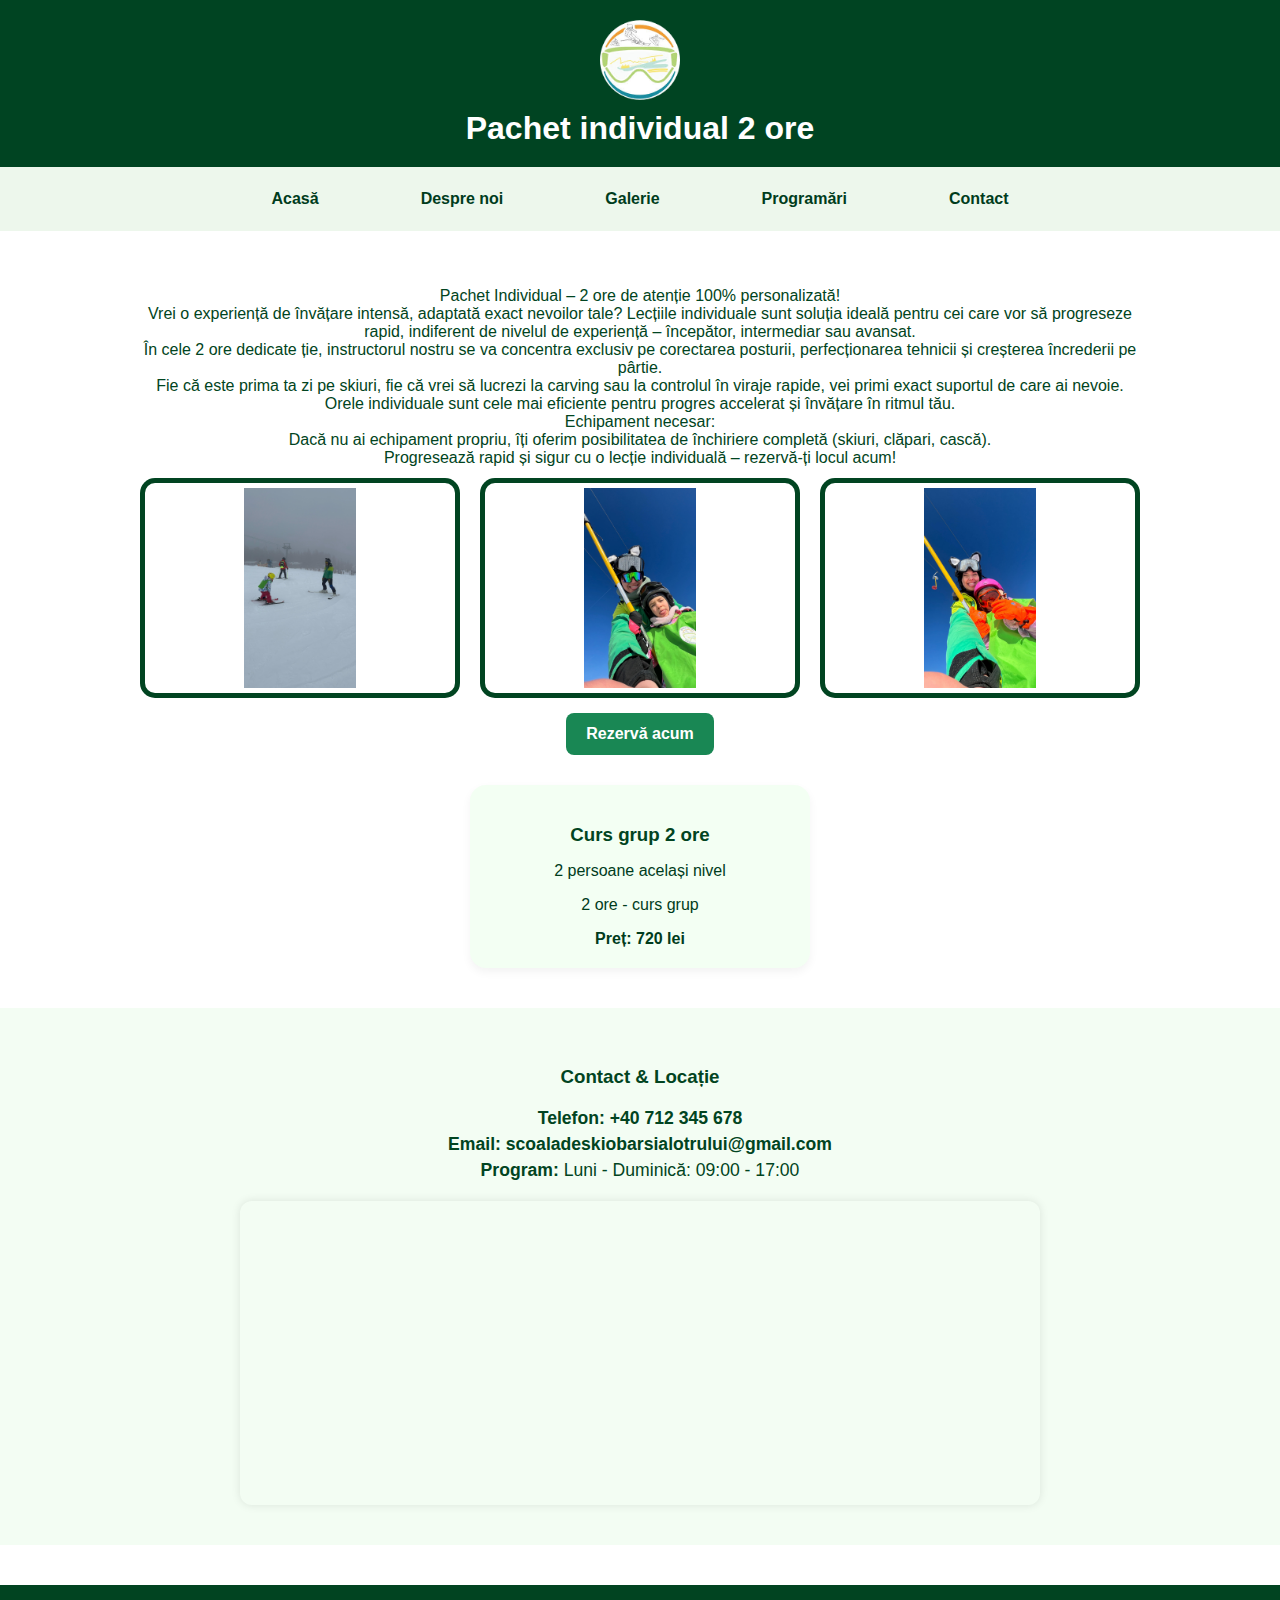
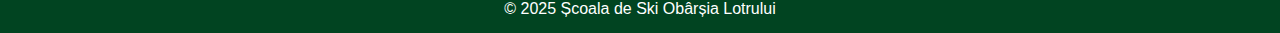
<file: individual2ore.html>
<!DOCTYPE html>
<html lang="ro">
<head>
    <meta charset="UTF-8">
    <title>Pachet individual 2 ore</title>
    <link rel="stylesheet" href="style.css">
</head>
<body>
    <header class="centrat">
        <div class="logo">
            <img src="img/logo.png" alt="Logo" />
        </div>
 <h1>Pachet individual 2 ore</h1>

    </header>


    <nav class="meniu-centrat">
        <a href="index.html">Acasă</a>
        <a href="despre.html">Despre noi</a>
        <a href="galerie.html">Galerie</a>
        <a href="rezervare.html">Programări</a>
        <a href="contact.html">Contact</a>
    </nav>
</body>
   

    <main class="rezervare">
        <p>Pachet Individual – 2 ore de atenție 100% personalizată!<br/>
Vrei o experiență de învățare intensă, adaptată exact nevoilor tale? Lecțiile individuale sunt soluția ideală pentru cei care vor să progreseze rapid, indiferent de nivelul de experiență – începător, intermediar sau avansat.<br/>
În cele 2 ore dedicate ție, instructorul nostru se va concentra exclusiv pe corectarea posturii, perfecționarea tehnicii și creșterea încrederii pe pârtie.<br/>
Fie că este prima ta zi pe skiuri, fie că vrei să lucrezi la carving sau la controlul în viraje rapide, vei primi exact suportul de care ai nevoie.<br/>
Orele individuale sunt cele mai eficiente pentru progres accelerat și învățare în ritmul tău.<br/>
Echipament necesar:<br/> Dacă nu ai echipament propriu, îți oferim posibilitatea de închiriere completă (skiuri, clăpari, cască).<br/>
Progresează rapid și sigur cu o lecție individuală – rezervă-ți locul acum!</p>


        <div class="galerie-grid">
            <img src="img/individual2ore1.jpg" alt="Poza 1">
            <img src="img/individual2ore2.jpg" alt="Poza 2">
            <img src="img/individual2ore3.jpg" alt="Poza 3">
        </div>
<div class="butoane-actiune">
            <a href="rezervare.html" class="btn btn-rezerva">Rezervă acum</a>
        </div>
<div class="pachet-lista">
        
   
        <a href="grup2ore.html" class="pachet">
        <h3>Curs grup 2 ore</h3>
        <p>2 persoane același nivel</p>
        <p>2 ore - curs grup</p>
        <strong>Preț: 720 lei</strong>
    </a>
</div>

               </section> 
</main>

<section class="contact-info">
    <h3>Contact & Locație</h3>
    <p><strong>Telefon:</strong> <a href="tel: 0770701314">+40 712 345 678</a></p>
    <p><strong>Email:</strong> <a href="mailto:scoaladeskiobarsialotrului@gmail.com">scoaladeskiobarsialotrului@gmail.com</a></p>
    <p><strong>Program:</strong> Luni - Duminică: 09:00 - 17:00</p>

   <div class="map-container">
    <iframe
      src="https://www.google.com/maps?q=45.4361,23.6318&hl=ro&z=15&output=embed"
      width="100%" height="300" style="border:0;" allowfullscreen="" loading="lazy">
    </iframe>
  </div>
  </section> 


    <footer>
        &copy; 2025 Școala de Ski Obârșia Lotrului
    </footer>
</body>
</html>
</file>
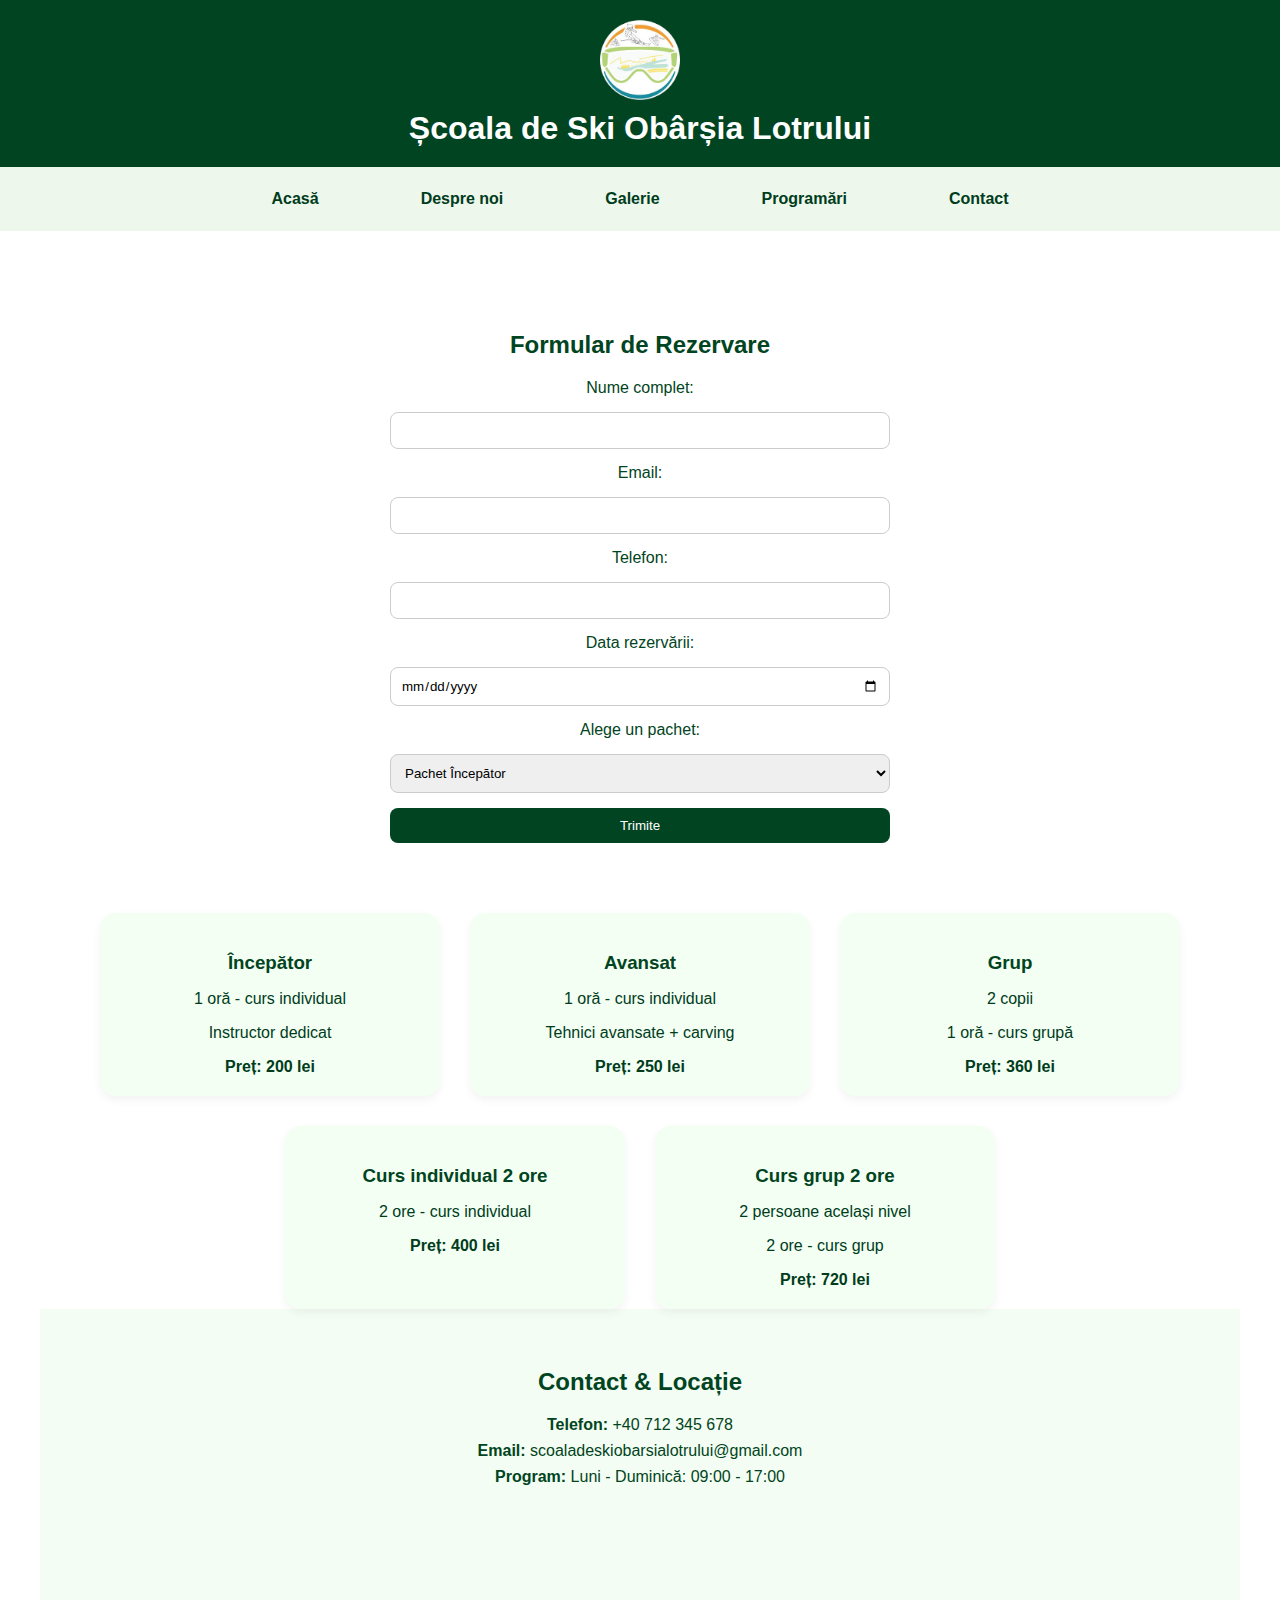
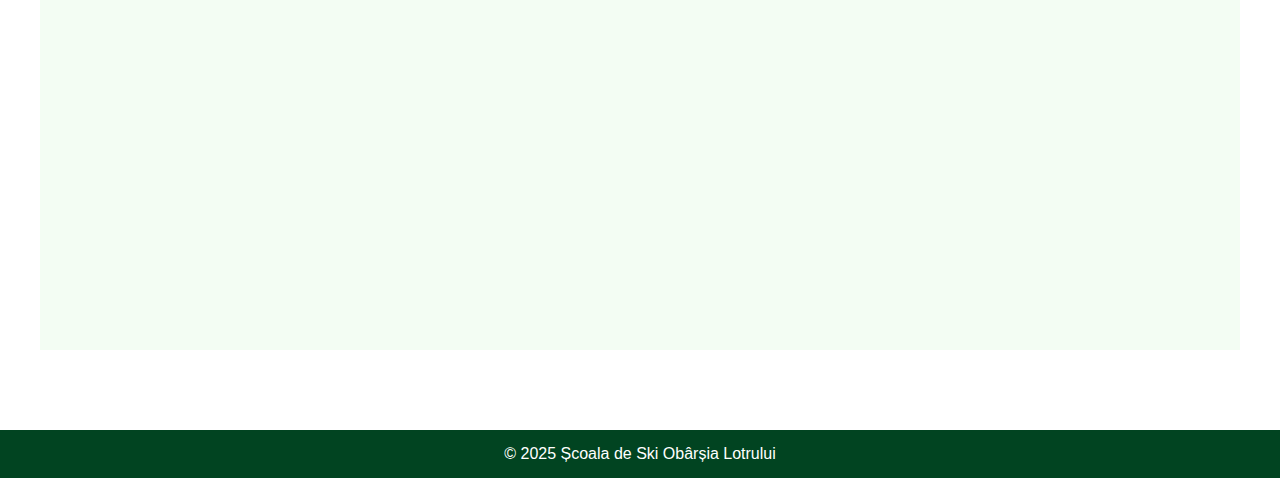
<file: rezervare.html>
<!DOCTYPE html>
<html lang="ro">
<head>
    <meta charset="UTF-8">
    <title>Școala de Ski Obârșia Lotrului</title>
    <link rel="stylesheet" href="style.css">
</head>
<body>
    <header class="centrat">
        <div class="logo">
    <img src="img/logo.png" alt="Logo">
      </div>
        <h1>Școala de Ski Obârșia Lotrului</h1>
    </header>

    <nav class="meniu-centrat">
        <a href="index.html">Acasă</a>
        <a href="despre.html">Despre noi</a>
        <a href="galerie.html">Galerie</a>
        <a href="rezervare.html">Programări</a>
        <a href="contact.html">Contact</a>
    </nav>
    </header>

       <main>
        <section class="rezervare">
            <h2>Formular de Rezervare</h2>
            <form onsubmit="genereazaXML(event)">
                <label for="nume">Nume complet:</label>
                <input type="text" id="nume" name="nume" required>

                <label for="email">Email:</label>
                <input type="email" id="email" name="email" required>

                <label for="telefon">Telefon:</label>
                <input type="tel" id="telefon" name="telefon" required>

                <label for="data">Data rezervării:</label>
                <input type="date" id="data" name="data" required>

                <label for="pachet">Alege un pachet:</label>
                <select id="pachet" name="pachet">
                    <option value="incepator">Pachet Începător</option>
                    <option value="avansat">Pachet Avansat</option>
                    <option value="grupe">Pachet Familie</option>
                 </select>

               <button type="submit">Trimite</button>
            </form>
        </section>
<script>
    function genereazaXML(event) {
      event.preventDefault(); // oprește trimiterea normală

      // Colectăm datele
      const nume = document.getElementById("nume").value;
      const email = document.getElementById("email").value;
      const data = document.getElementById("telefon").value;
      const persoane = document.getElementById("data").value;

      // Creăm XML-ul ca text
      const xmlContent = `
<rezervare>
  <nume>${nume}</nume>
  <email>${email}</email>
  <data>${data}</data>
  <persoane>${persoane}</persoane>
</rezervare>`.trim();

      // Creăm fișierul și îl descărcăm
      const blob = new Blob([xmlContent], { type: "application/xml" });
      const url = URL.createObjectURL(blob);
      const a = document.createElement("a");
      a.href = url;
      a.download = "rezervare.xml";
      a.click();
      URL.revokeObjectURL(url);
    }
  </script>

        <div class="pachet-container">
  <a href="incepator.html" class="pachet">
    <h3>Începător</h3>
    <p>1 oră - curs individual</p>
    <p>Instructor dedicat</p>
    <strong>Preț: 200 lei</strong>
  </a>

  <a href="avansat.html" class="pachet">
    <h3>Avansat</h3>
    <p>1 oră - curs individual</p>
    <p>Tehnici avansate + carving</p>
    <strong>Preț: 250 lei</strong>
  </a>

  <a href="grup.html" class="pachet">
    <h3>Grup</h3>
    <p>2 copii</p>
    <p>1 oră - curs grupă</p>
    <strong>Preț: 360 lei</strong>
  </a>

  <a href="individual2ore.html" class="pachet">
    <h3>Curs individual 2 ore</h3>
    <p>2 ore - curs individual</p>
    <strong>Preț: 400 lei</strong>
  </a>

  <a href="grup2ore.html" class="pachet">
    <h3>Curs grup 2 ore</h3>
    <p>2 persoane același nivel</p>
    <p>2 ore - curs grup</p>
    <strong>Preț: 720 lei</strong>
  </a>
</div>

               </section> 

<section class="contact-harta">
    <h2>Contact & Locație</h2>
    <p><strong>Telefon:</strong> +40 712 345 678</p>
    <p><strong>Email:</strong> scoaladeskiobarsialotrului@gmail.com</p>
    <p><strong>Program:</strong> Luni - Duminică: 09:00 - 17:00</p>

    <div class="harta">
        <iframe
            src="https://www.google.com/maps/embed?pb=!1m18!1m12!1m3!1d2763.3090711401517!2d23.63181291558515!3d45.436106979100376!2m3!1f0!2f0!3f0!3m2!1i1024!2i768!4f13.1!3m3!1m2!1s0x474db1586d88fb0d%3A0x77c2706394ff2f4!2sHanul%20Haiducilor%20Obarsia%20Lotrului!5e0!3m2!1sro!2sro!4v1715869725623!5m2!1sro!2sro"
            width="100%" height="400" style="border:0; border-radius: 12px;" allowfullscreen="" loading="lazy"
            referrerpolicy="no-referrer-when-downgrade">
        </iframe>
    </div>
</section>

    </main>

</body>
</html>
<footer>
        &copy; 2025 Școala de Ski Obârșia Lotrului
    </footer>
</file>
<file: style.css>
body {
    margin: 0;
    font-family: sans-serif;
    background-color: #fff;
    color: #014421;
}

header {
    background-color: #014421;
    color: white;
    padding: 20px;
    text-align: center;
}

.logo img {
    height: 80px;
    display: block;
    margin: 0 auto 10px auto;
}

h1 {
    margin: 0;
}

.meniu-centrat {
    display: flex;
    justify-content: center;
    gap: 30px;
    background-color: #e6f2e6;
    padding: 15px;
}

nav a {
    color: #014421;
    text-decoration: none;
    font-weight: bold;
    padding: 8px 16px;
    border-radius: 6px;
}

nav a:hover {
    background-color: #b8dbc0;
}

main {
    padding: 40px;
    text-align: center;
}

.slider {
    display: flex;
    overflow-x: auto;
    gap: 10px;
    padding: 20px;
    justify-content: center;
}

.slider img {
    height: 200px;
    border-radius: 12px;
}

form {
    max-width: 400px;
    margin: auto;
    display: flex;
    flex-direction: column;
    gap: 10px;
}

input, textarea, select {
    padding: 10px;
    border: 1px solid #ccc;
    border-radius: 6px;
    font-family: inherit;
}

button {
    background-color: #014421;
    color: white;
    padding: 10px;
    border: none;
    border-radius: 8px;
    cursor: pointer;

}

button:hover {
    background-color: #011f15;
}

footer {
    background-color: #014421;
    color: white;
    text-align: center;
    padding: 15px;
    margin-top: 40px;
}
.intro-text {
    margin-top: 40px;
    padding: 20px;
    text-align: center; 
}

.butoane-actiune {
    margin-top: 20px;
    display: flex;
    justify-content: center;
    gap: 20px;
}

.btn {
    background-color: #014421;
    color: white !important;
    padding: 12px 20px;
    border: none;
    border-radius: 8px;
    text-decoration: none;
    font-weight: bold;
    transition: background-color 0.3s ease;
}

.btn:hover {
    background-color: #011f15;
}

.btn-rezerva {
    background-color: #198754;
}

.btn-rezerva:hover {
    background-color: #10663f;
}
.contact-info {
    text-align: center;
    padding: 40px 20px;
    background-color: #f3fdf3;
    color: #014421;
}

.contact-info h3 {
    margin-bottom: 20px;
}

.contact-info p {
    margin: 5px 0;
    font-size: 1.1em;
}

.contact-info a {
    color: #014421;
    text-decoration: none;
    font-weight: bold;
}

.contact-info a:hover {
    text-decoration: underline;
}

.map-container {
    margin-top: 20px;
    max-width: 800px;
    margin-left: auto;
    margin-right: auto;
    border-radius: 12px;
    overflow: hidden;
    box-shadow: 0 0 10px rgba(0,0,0,0.1);
}

.despre-noi {
    max-width: 800px;
    margin: 0 auto;
    padding: 40px 20px;
    line-height: 1.7;
    color: #014421;
    background-color: #f8fff8;
    border-radius: 12px;
    box-shadow: 0 0 10px rgba(0,0,0,0.05);
}

.despre-noi h2 {
    text-align: center;
    margin-bottom: 30px;
    font-size: 2em;
}
.rezervare, .pachete {
    padding: 40px 20px;
    max-width: 1000px;
    margin: 0 auto;
    text-align: center;
    color: #014421;
}

form {
    display: flex;
    flex-direction: column;
    gap: 15px;
    max-width: 500px;
    margin: 0 auto;
}

input, select {
    padding: 10px;
    border-radius: 8px;
    border: 1px solid #ccc;
}

input[type="submit"] {
    background-color: #014421;
    color: white;
    cursor: pointer;
    font-weight: bold;
    transition: 0.3s;
}

input[type="submit"]:hover {
    background-color: #026b2d;
}

.pachet-lista {
    display: flex;
    flex-wrap: wrap;
    justify-content: center;
    gap: 20px;
    margin-top: 30px;
}

.pachet {
    background-color: #f3fdf3;
    padding: 20px;
    border-radius: 12px;
    width: 220px;
    box-shadow: 0 0 10px rgba(0,0,0,0.05);
}

.pachet h3 {
    margin-bottom: 10px;
    color: #014421;
}
.contact-harta {
    background-color: #f3fdf3;
    padding: 40px 20px;
    text-align: center;
    color: #014421;
}

.contact-harta p {
    margin: 8px 0;
    font-size: 16px;
}

.harta {
    margin-top: 20px;
    width: 100%;
    max-width: 1000px;
    margin-left: auto;
    margin-right: auto;
}

.galerie {
    padding: 40px 20px;
    background-color: #f3fdf3;
    text-align: center;
}

.galerie h2 {
    font-size: 28px;
    color: #014421;
    margin-bottom: 30px;
}

.galerie-grid {
    display: grid;
    grid-template-columns: repeat(auto-fit, minmax(250px, 1fr));
    gap: 20px;
    justify-items: center;
}

.galerie-grid img {
    width: 100%;
    max-width: 300px;      
    height: 200px;         
    object-fit: contain;   
    background-color: white;
    border: 5px solid white;
    box-shadow: 0 0 0 5px #014421;
    border-radius: 10px;
    transition: transform 0.3s ease;
}

.galerie-grid img:hover {
    transform: scale(1.03);
}

.meniu-ascuns {
  display: none;
  flex-direction: column;
  background-color: #fff;
  padding: 10px;
  border: 1px solid #ccc;
}


.meniu-ascuns.afisat {
  display: flex;
}

header {
    position: relative; 
}

#hamburger {
    position: absolute;
    top: 10px;
    left: 10px;
    background-color: #014421;
    color: white;
    border: none;
    font-size: 18px;
    padding: 10px 16px;
    border-radius: 8px;
    cursor: pointer;
    z-index: 1000;
}
.pachet {
    text-decoration: none;
    color: inherit;
}
.pachet-container {
    display: flex;
    flex-wrap: wrap;
    justify-content: center;
    gap: 30px;
    margin-top: 30px;
}

.pachet {
    background-color: #f3fff3;
    border-radius: 16px;
    box-shadow: 0 4px 10px rgba(0, 0, 0, 0.05);
    width: 300px;
    padding: 20px;
    text-align: center;
    text-decoration: none;
    color: #003c1c;
    transition: transform 0.2s;
}

.pachet:hover {
    transform: scale(1.03);
}
header.centrat {
    background-color: #004422;
    text-align: center;
    padding: 20px 0;
}

.logo img {
    max-height: 80px;
}

nav.meniu-centrat {
    background-color: #edf7ec;
    text-align: center;
    padding: 15px 0;
}

nav.meniu-centrat a {
    color: #003c1c;
    margin: 0 20px;
    text-decoration: none;
    font-weight: bold;
}
</file>
